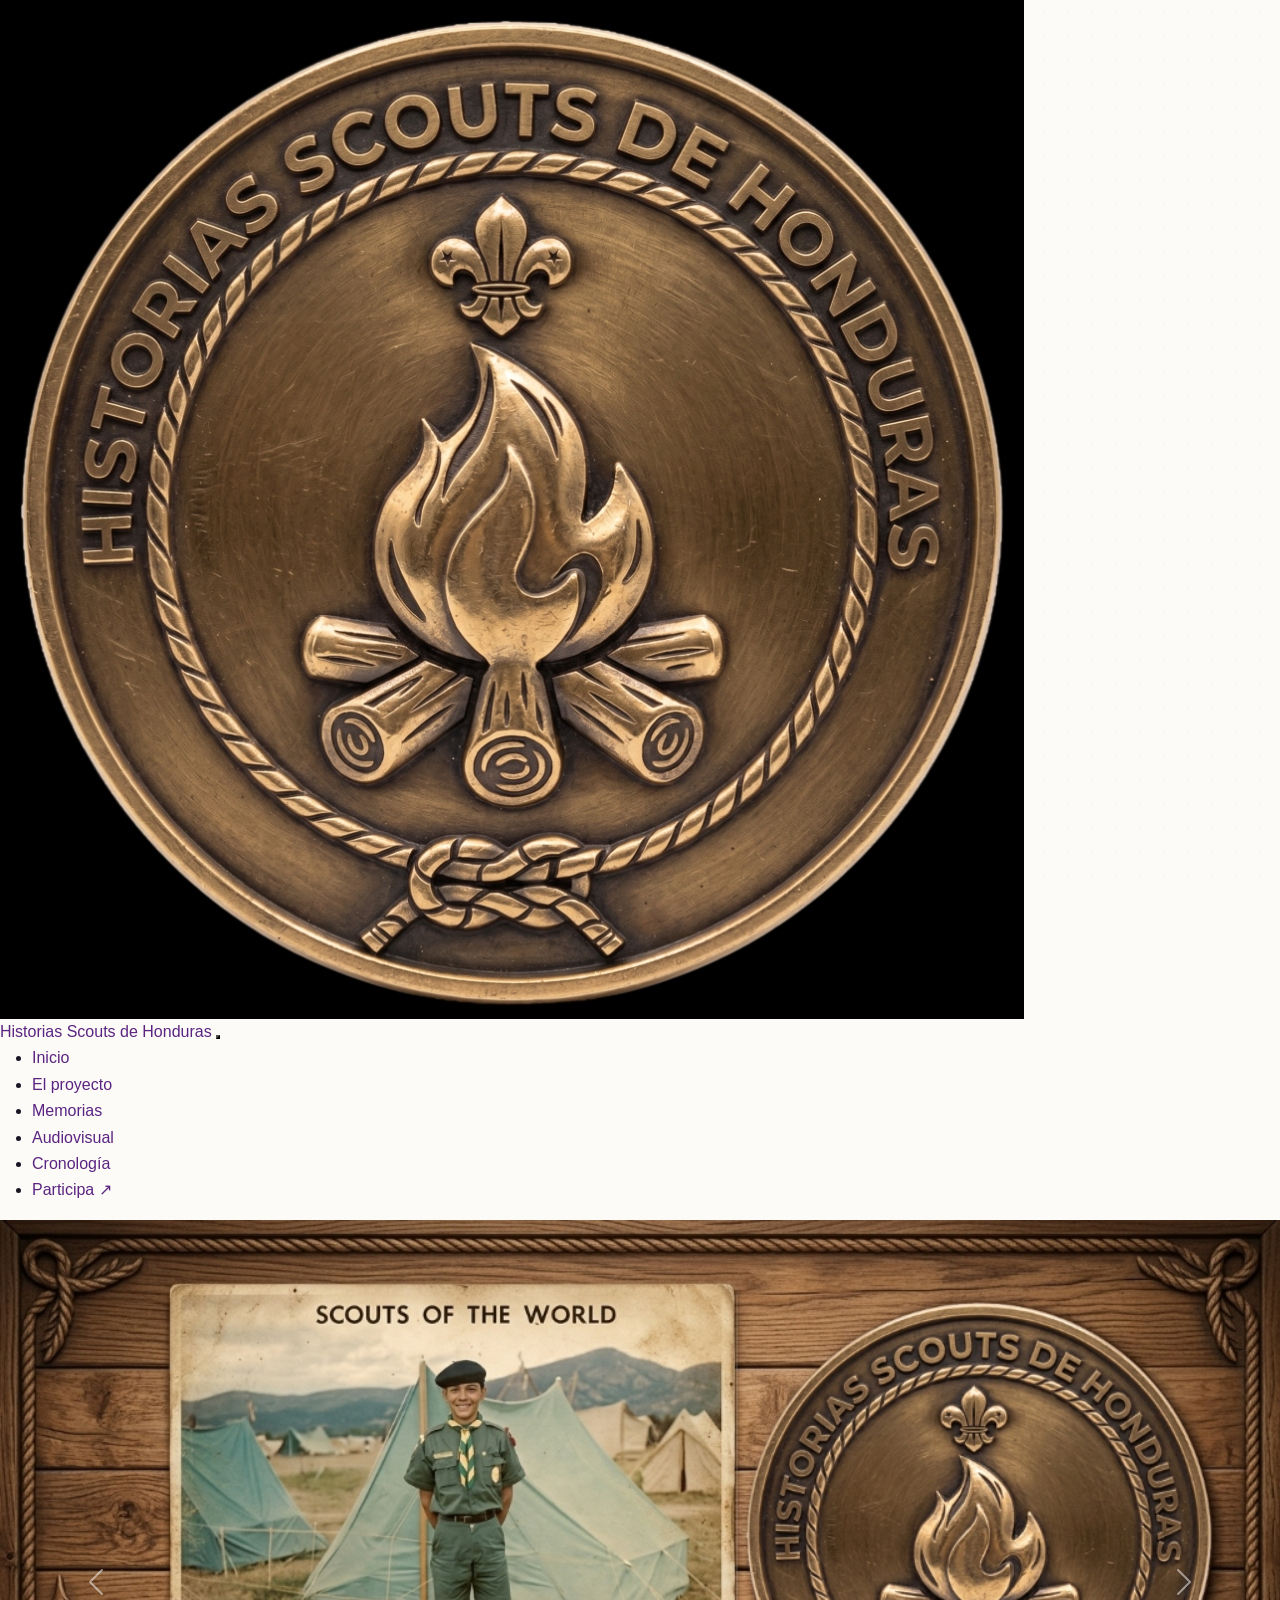
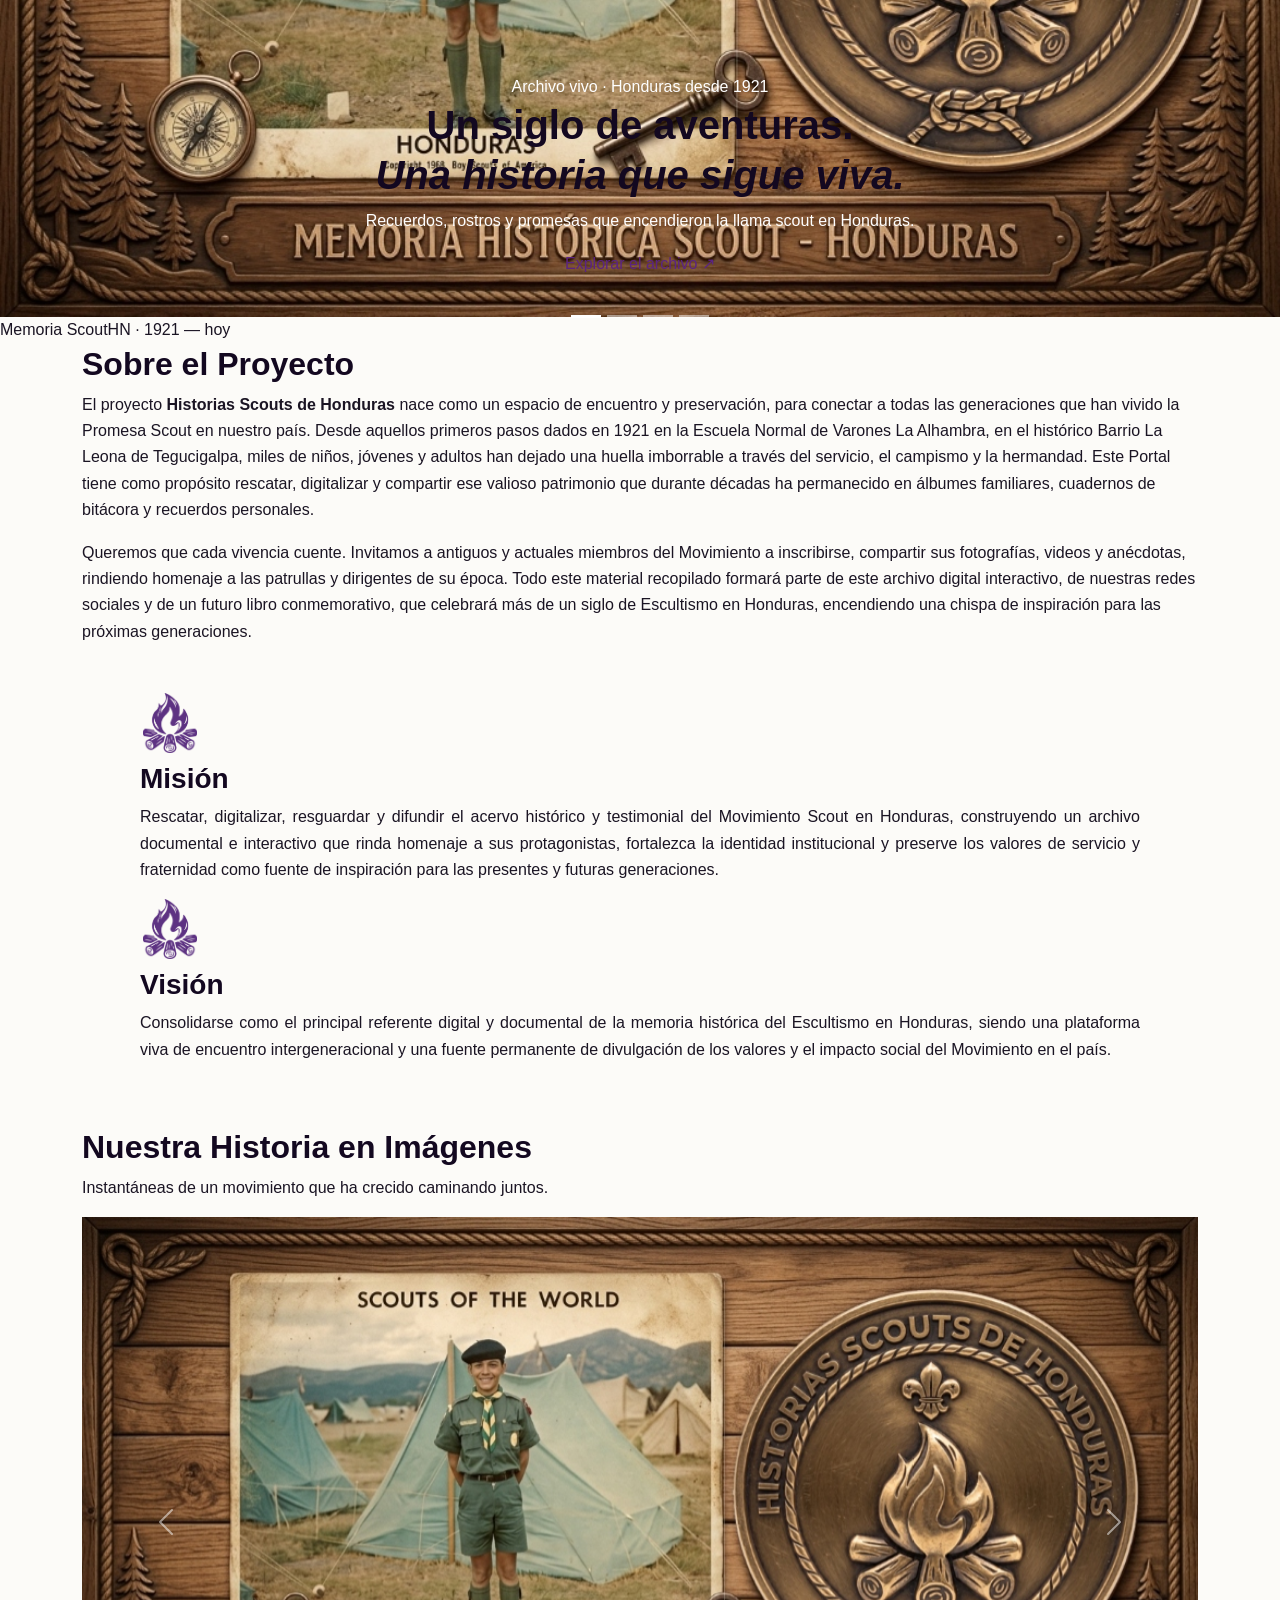
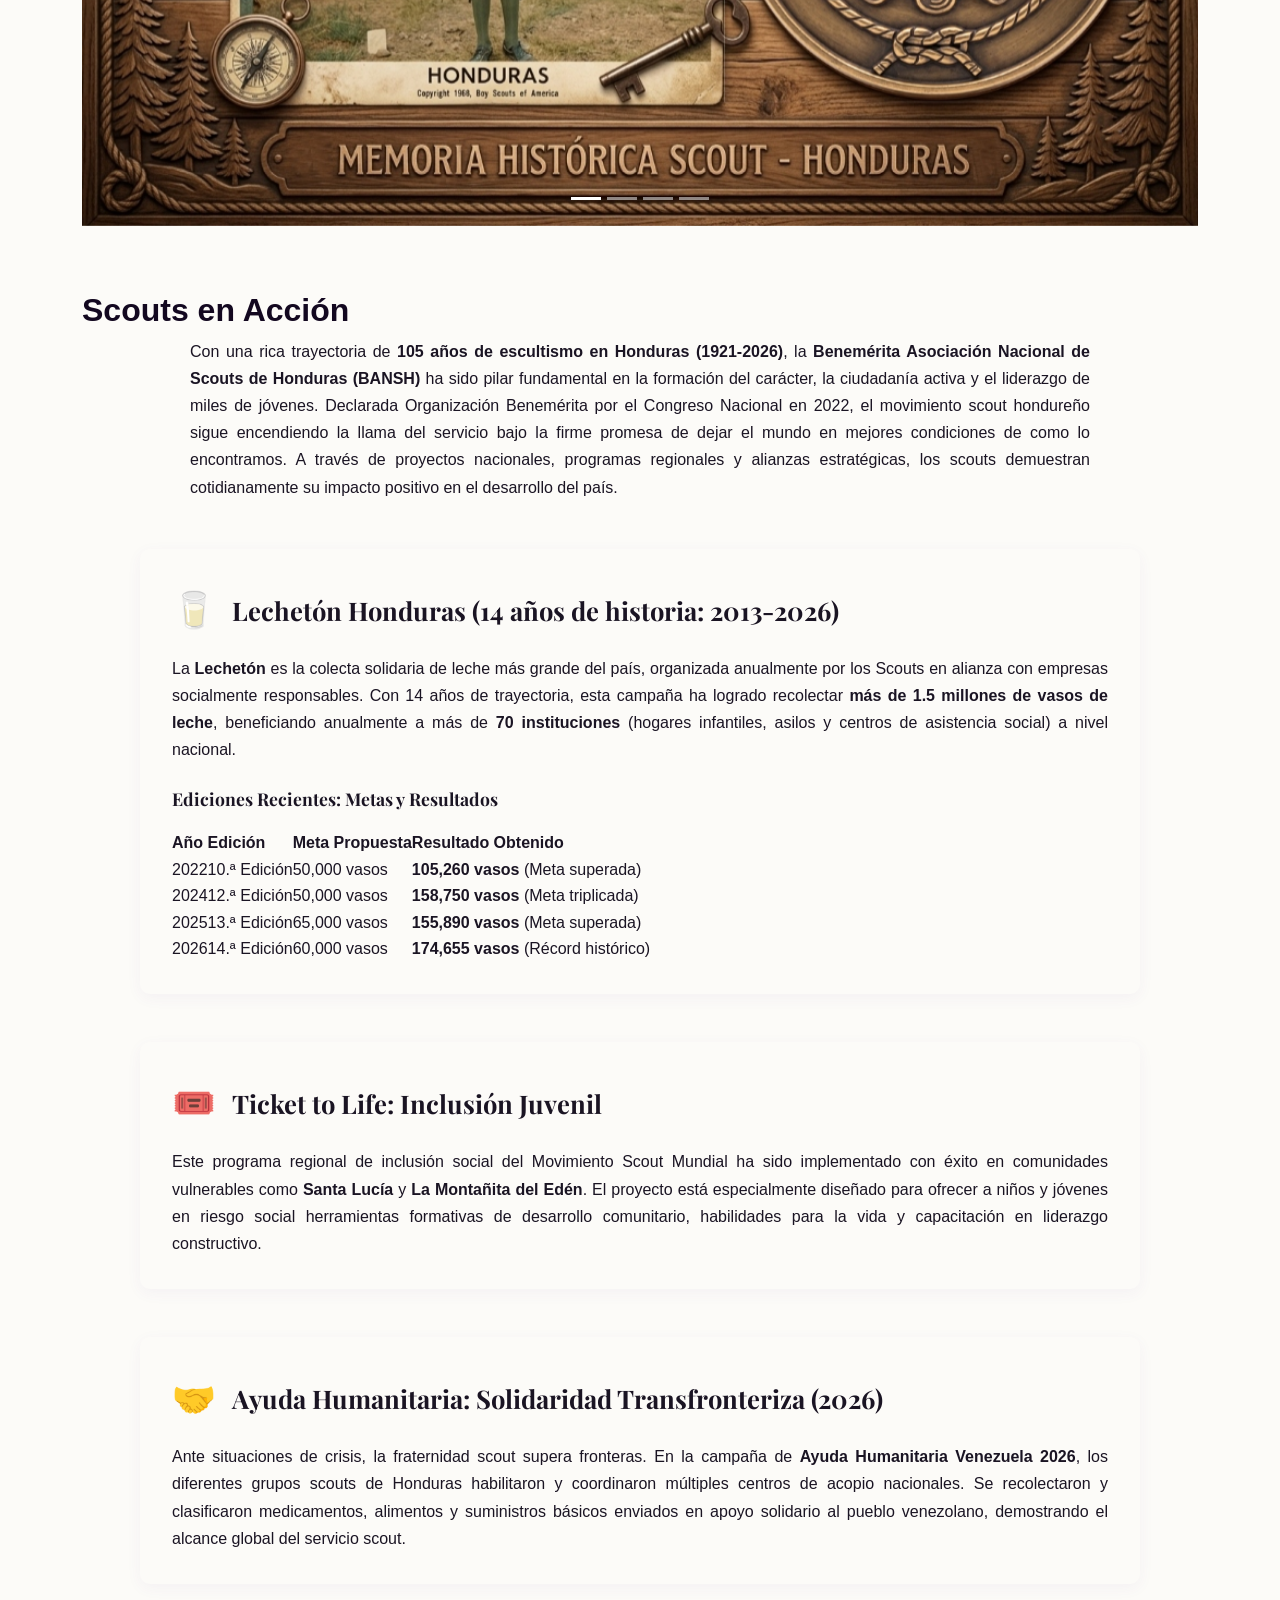
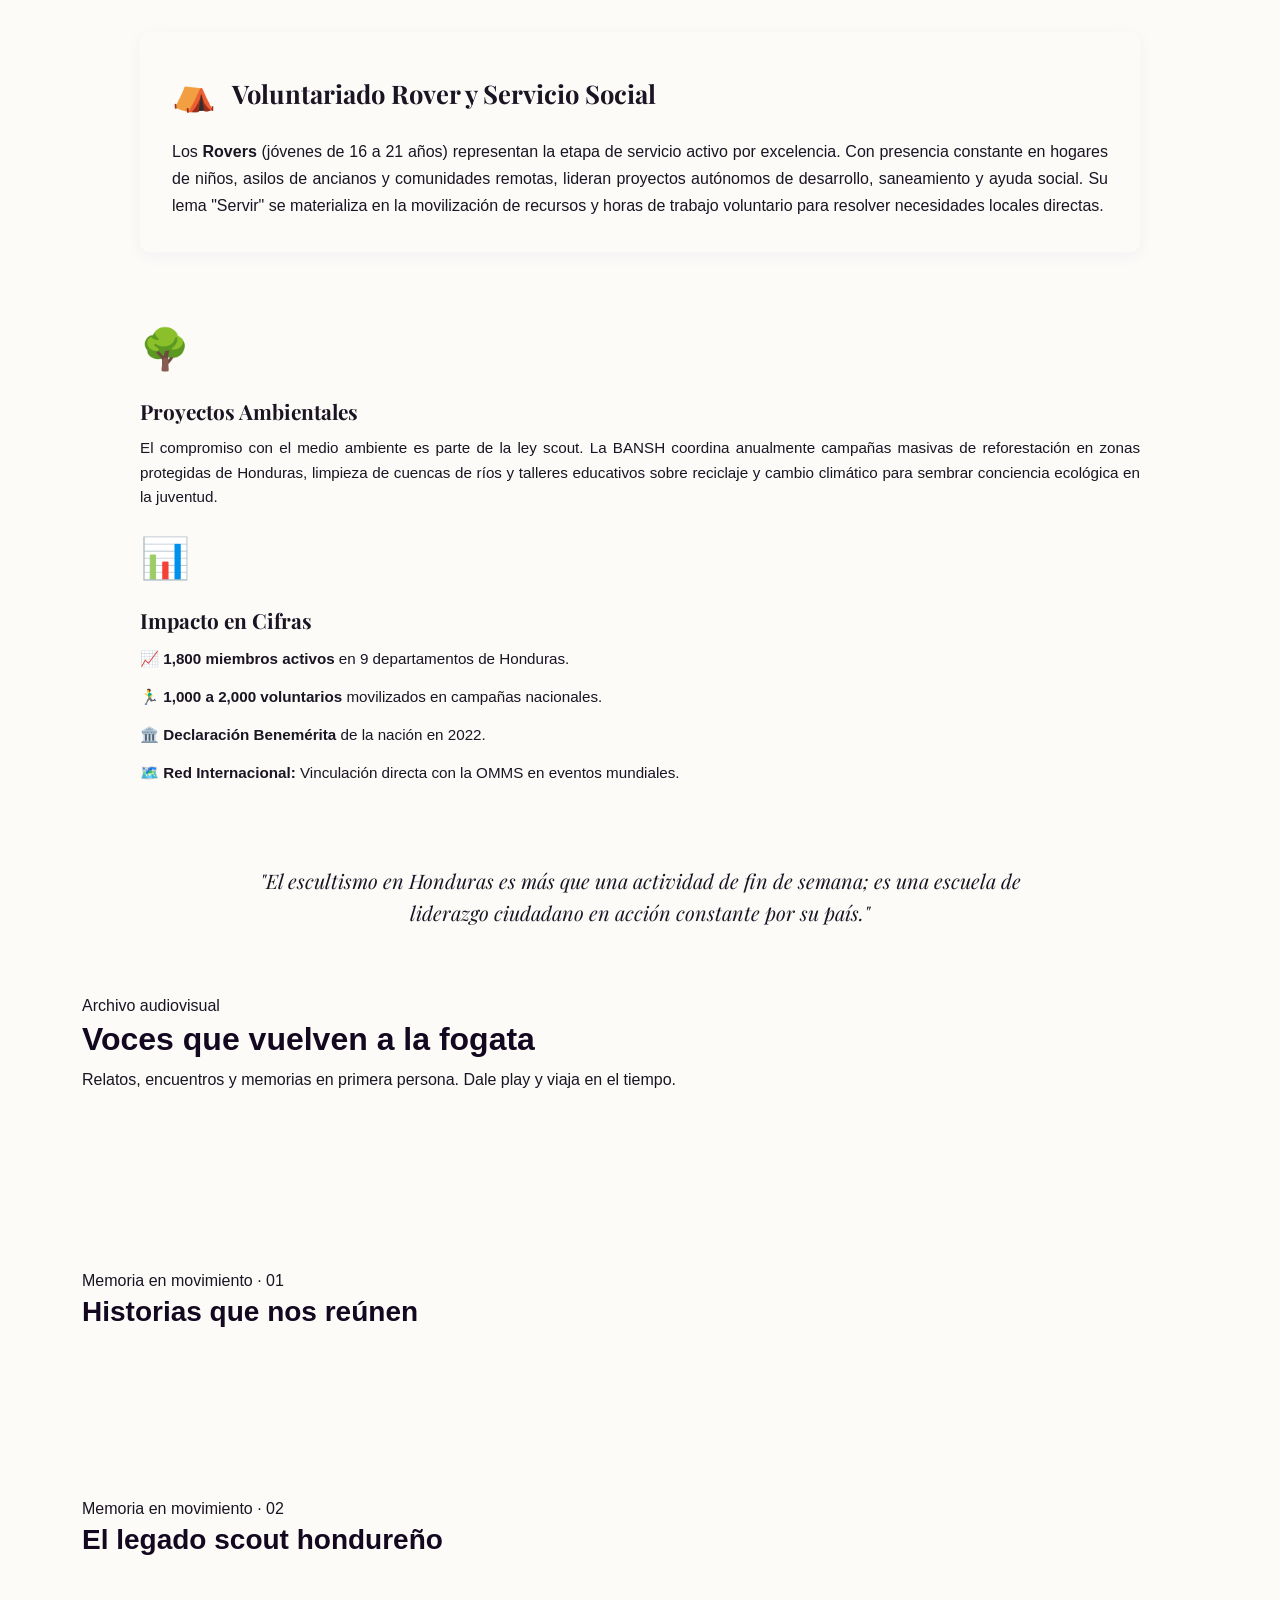
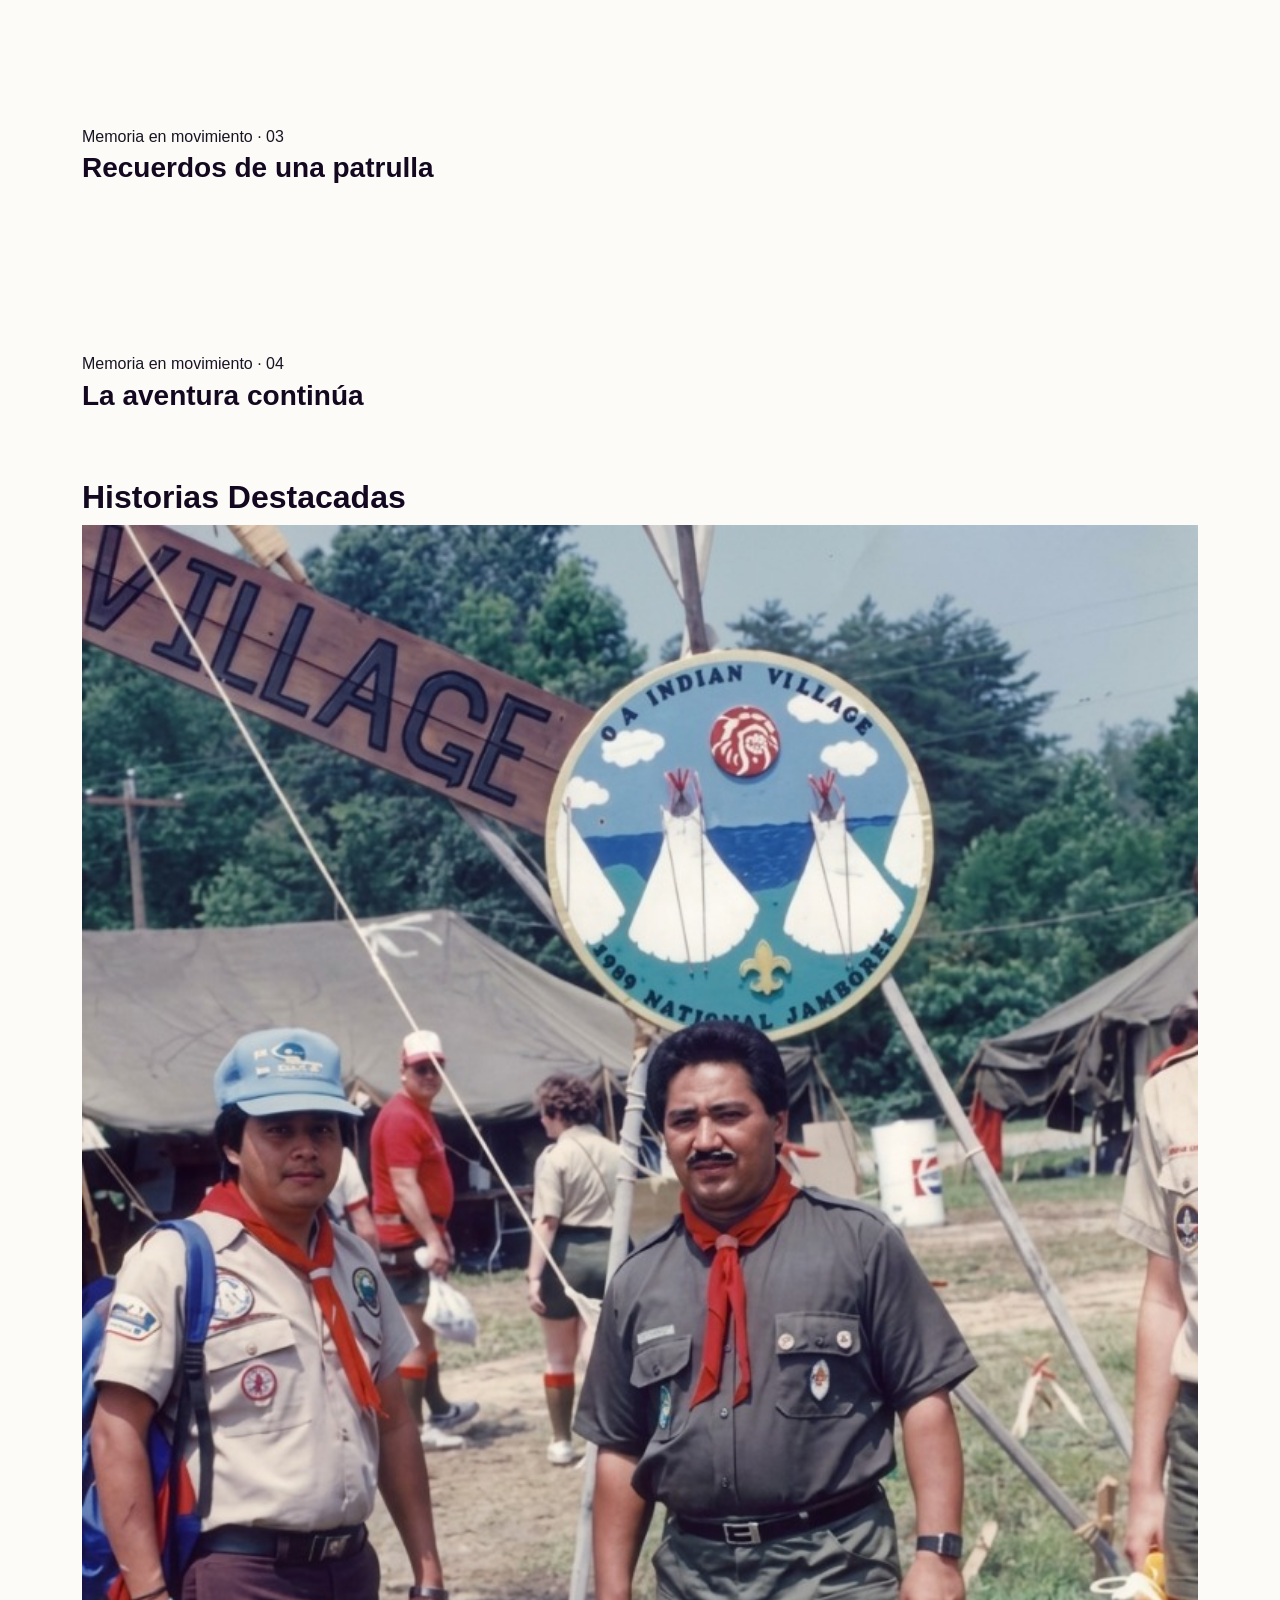
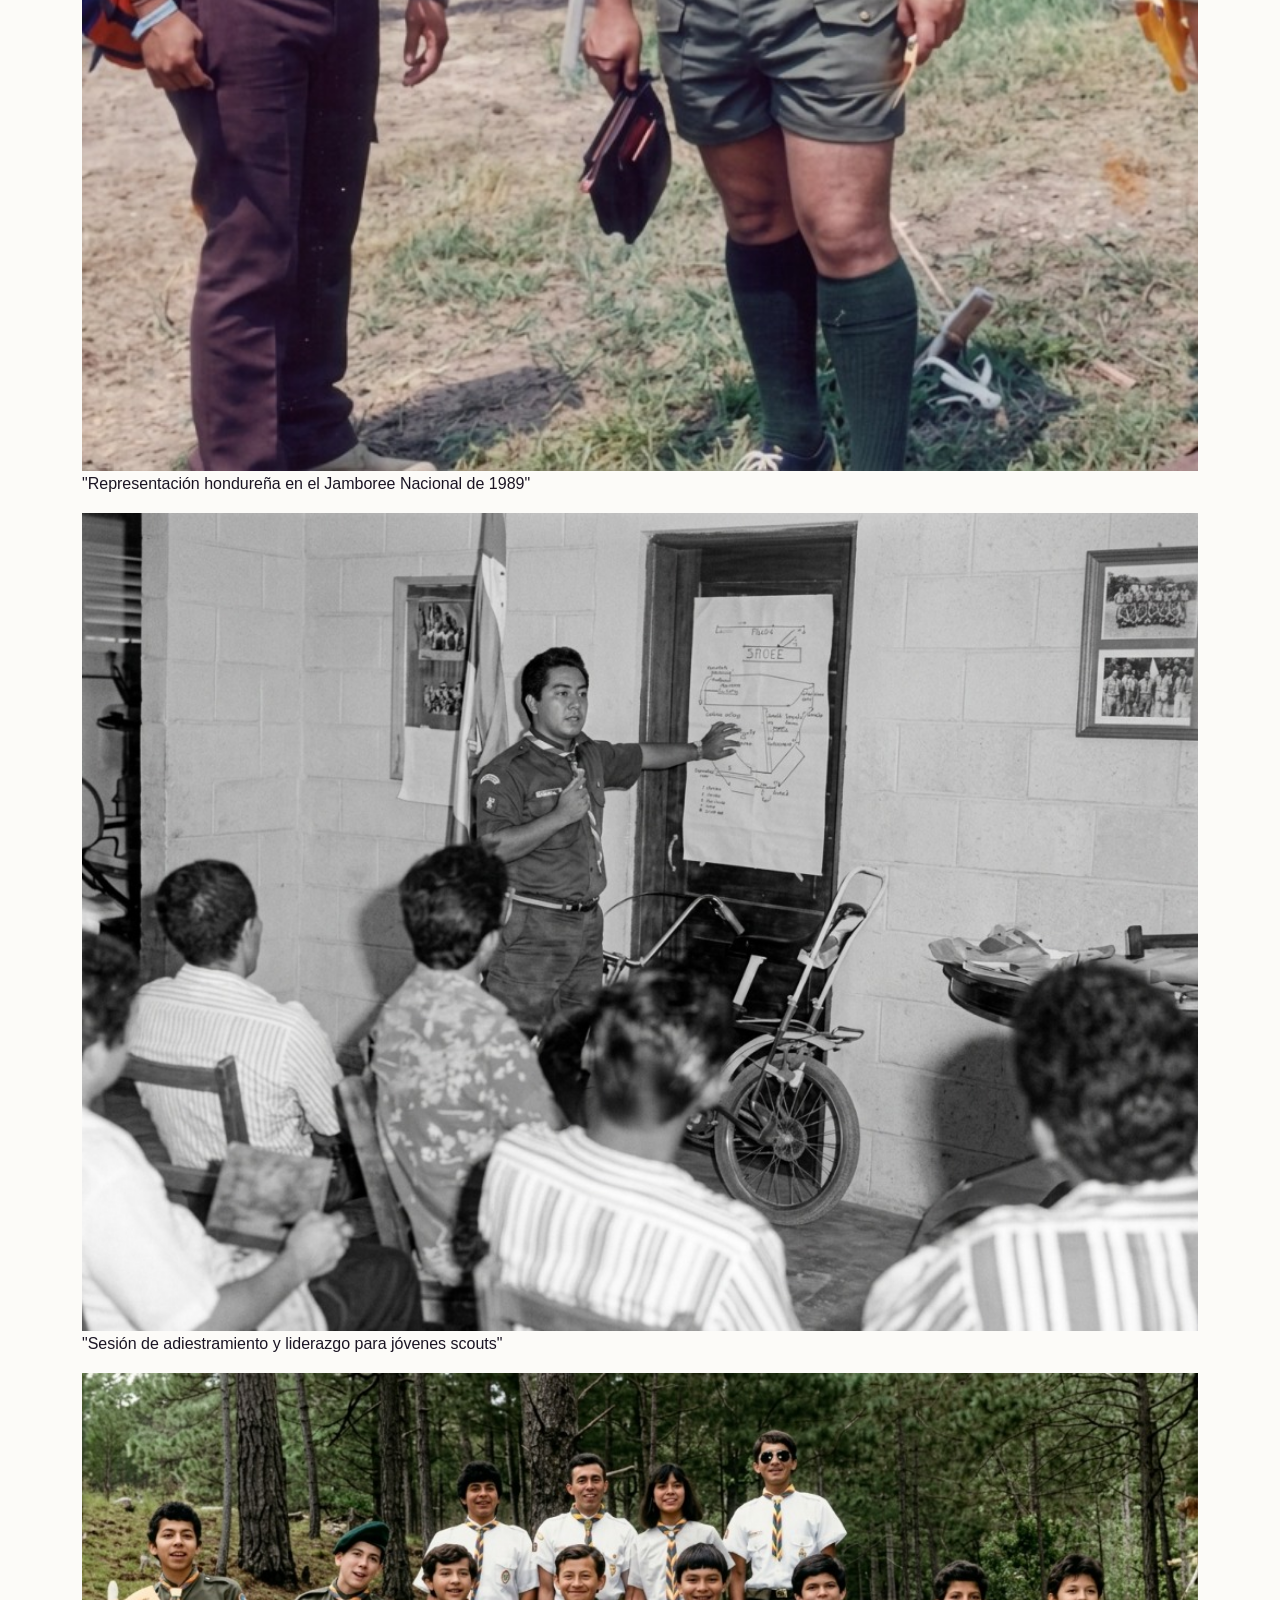
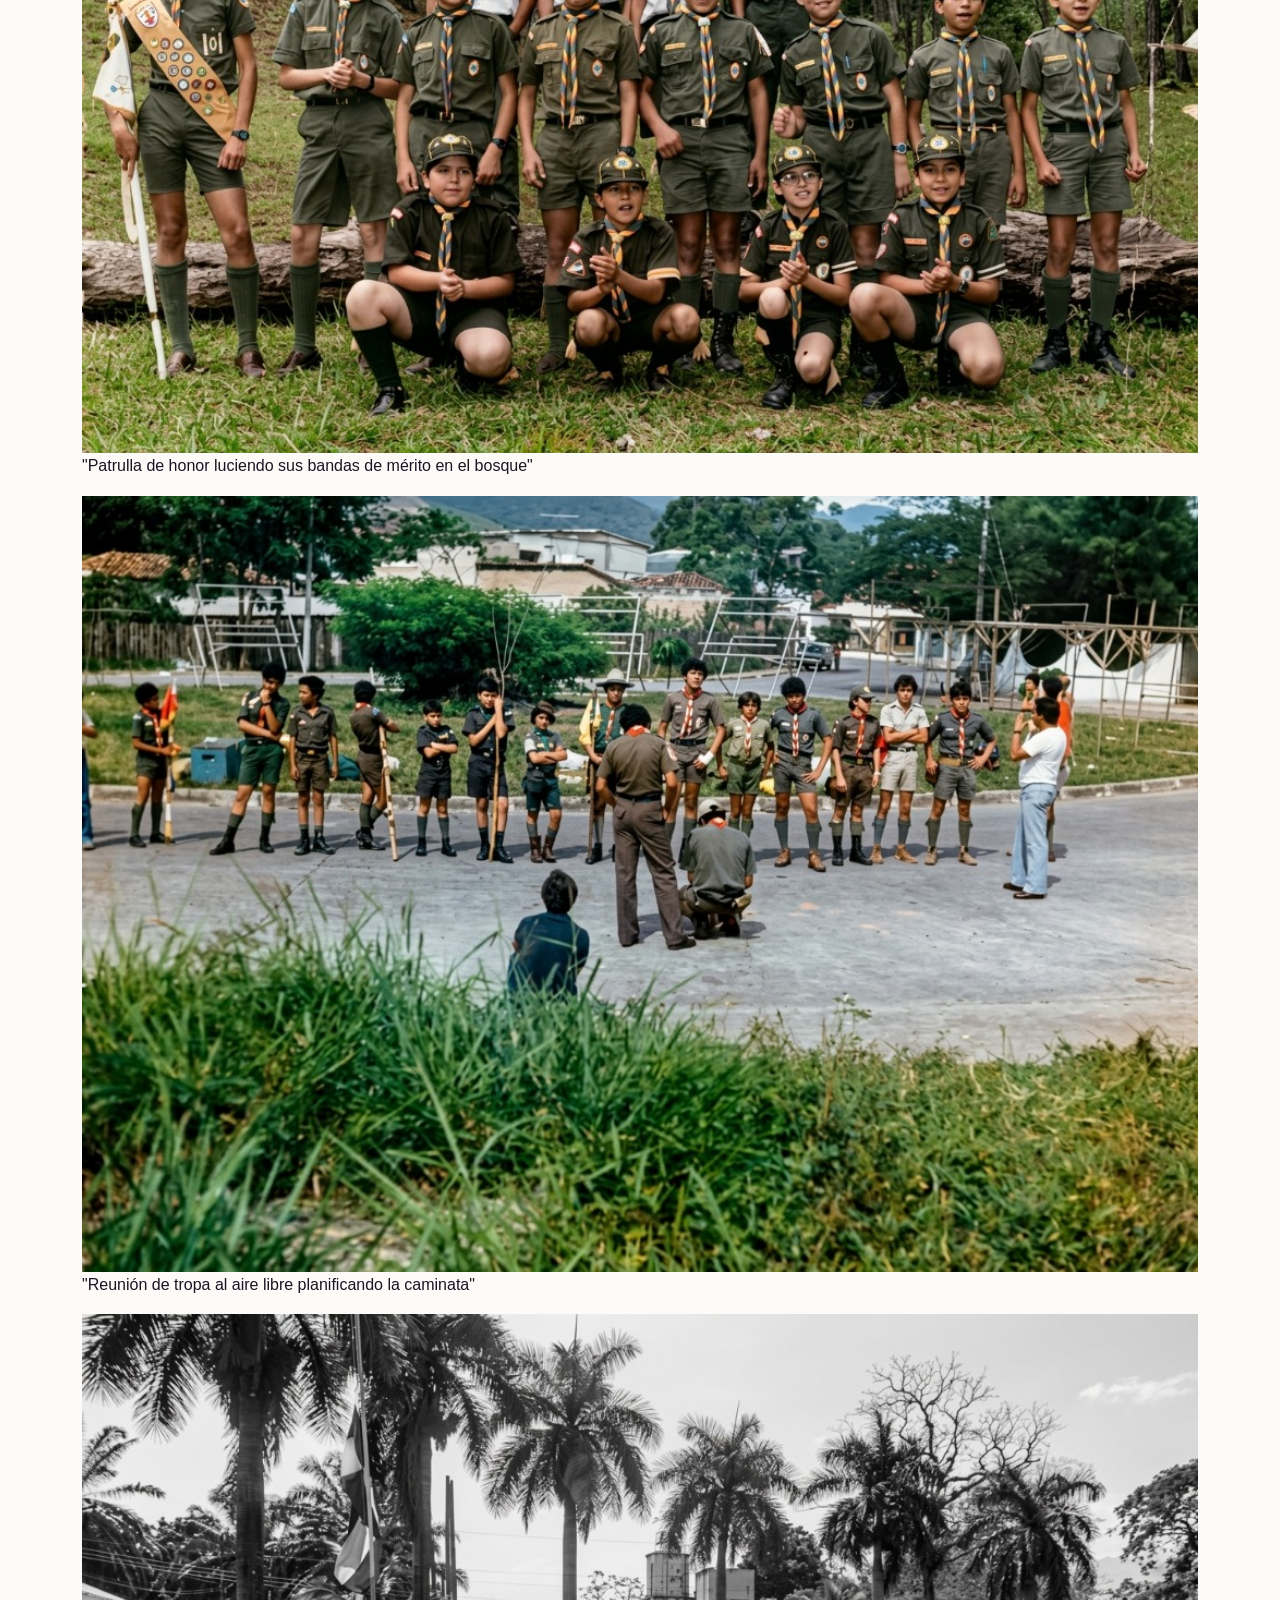
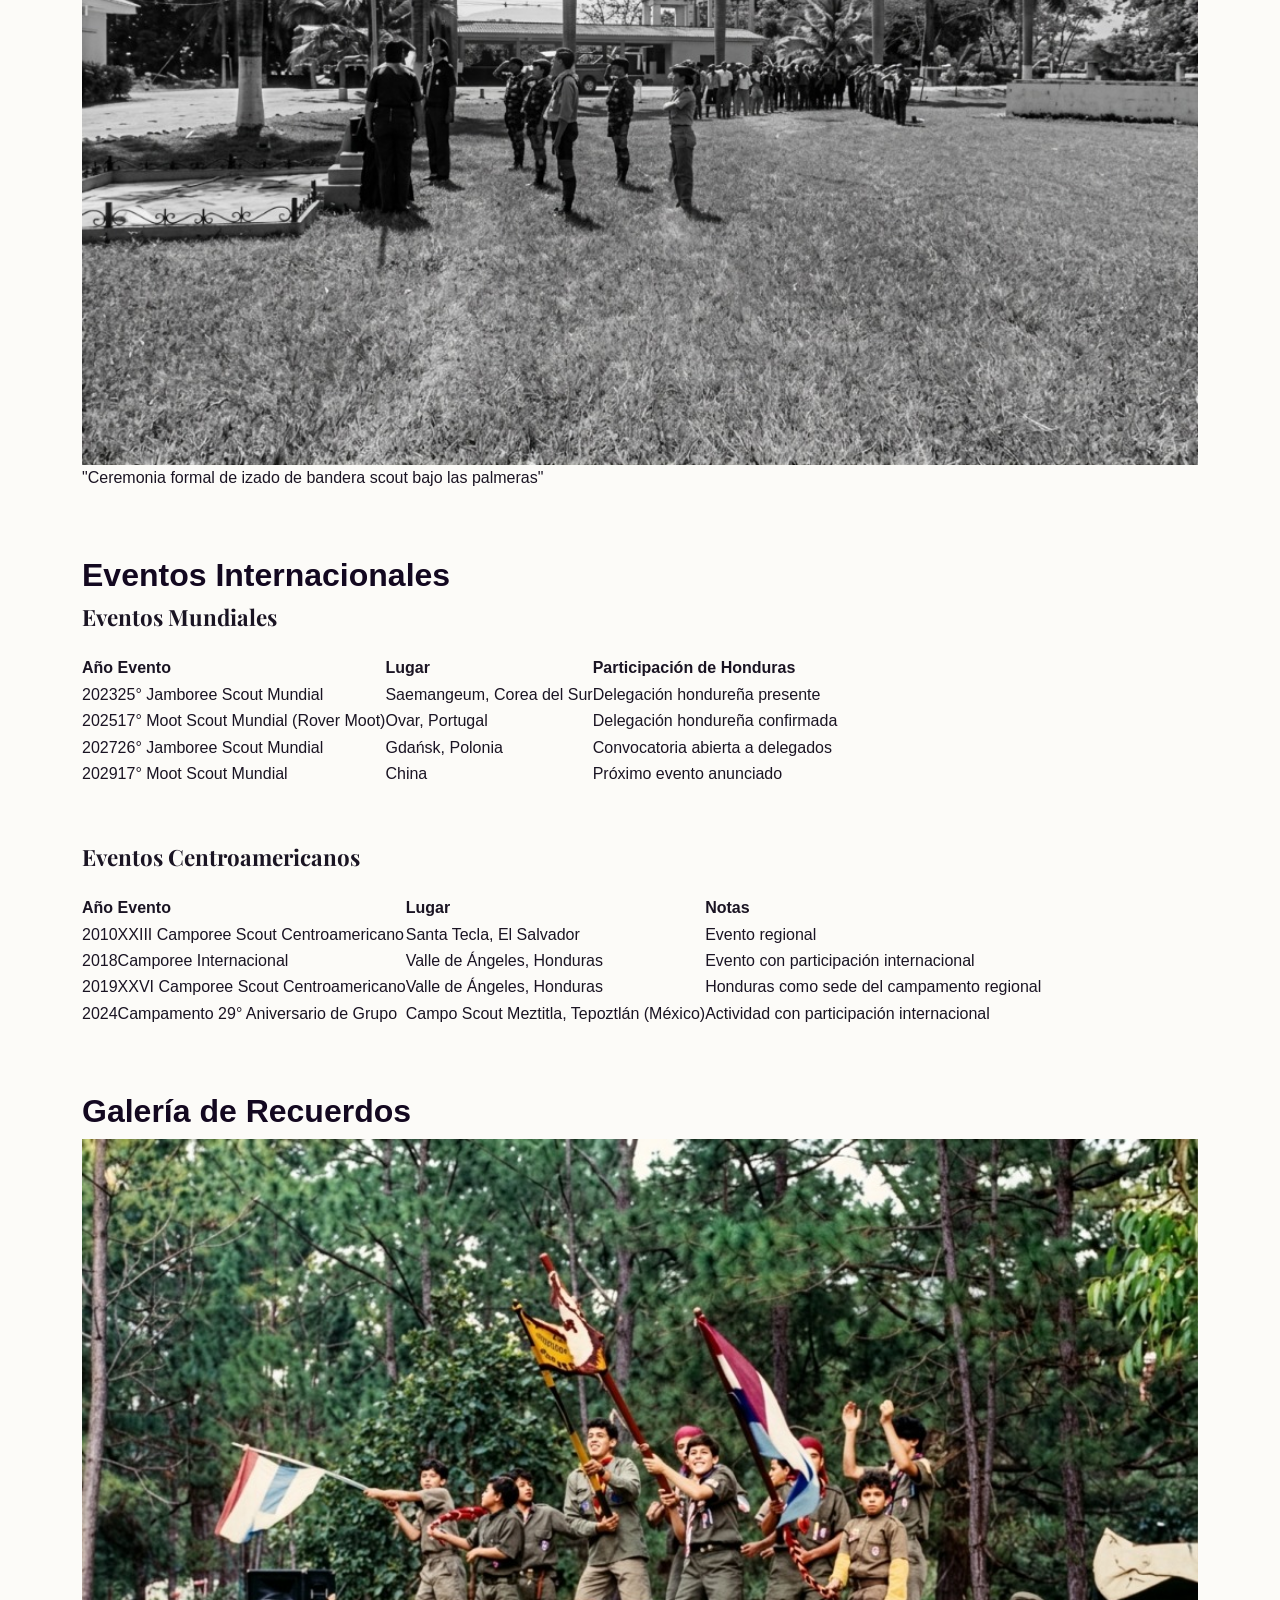
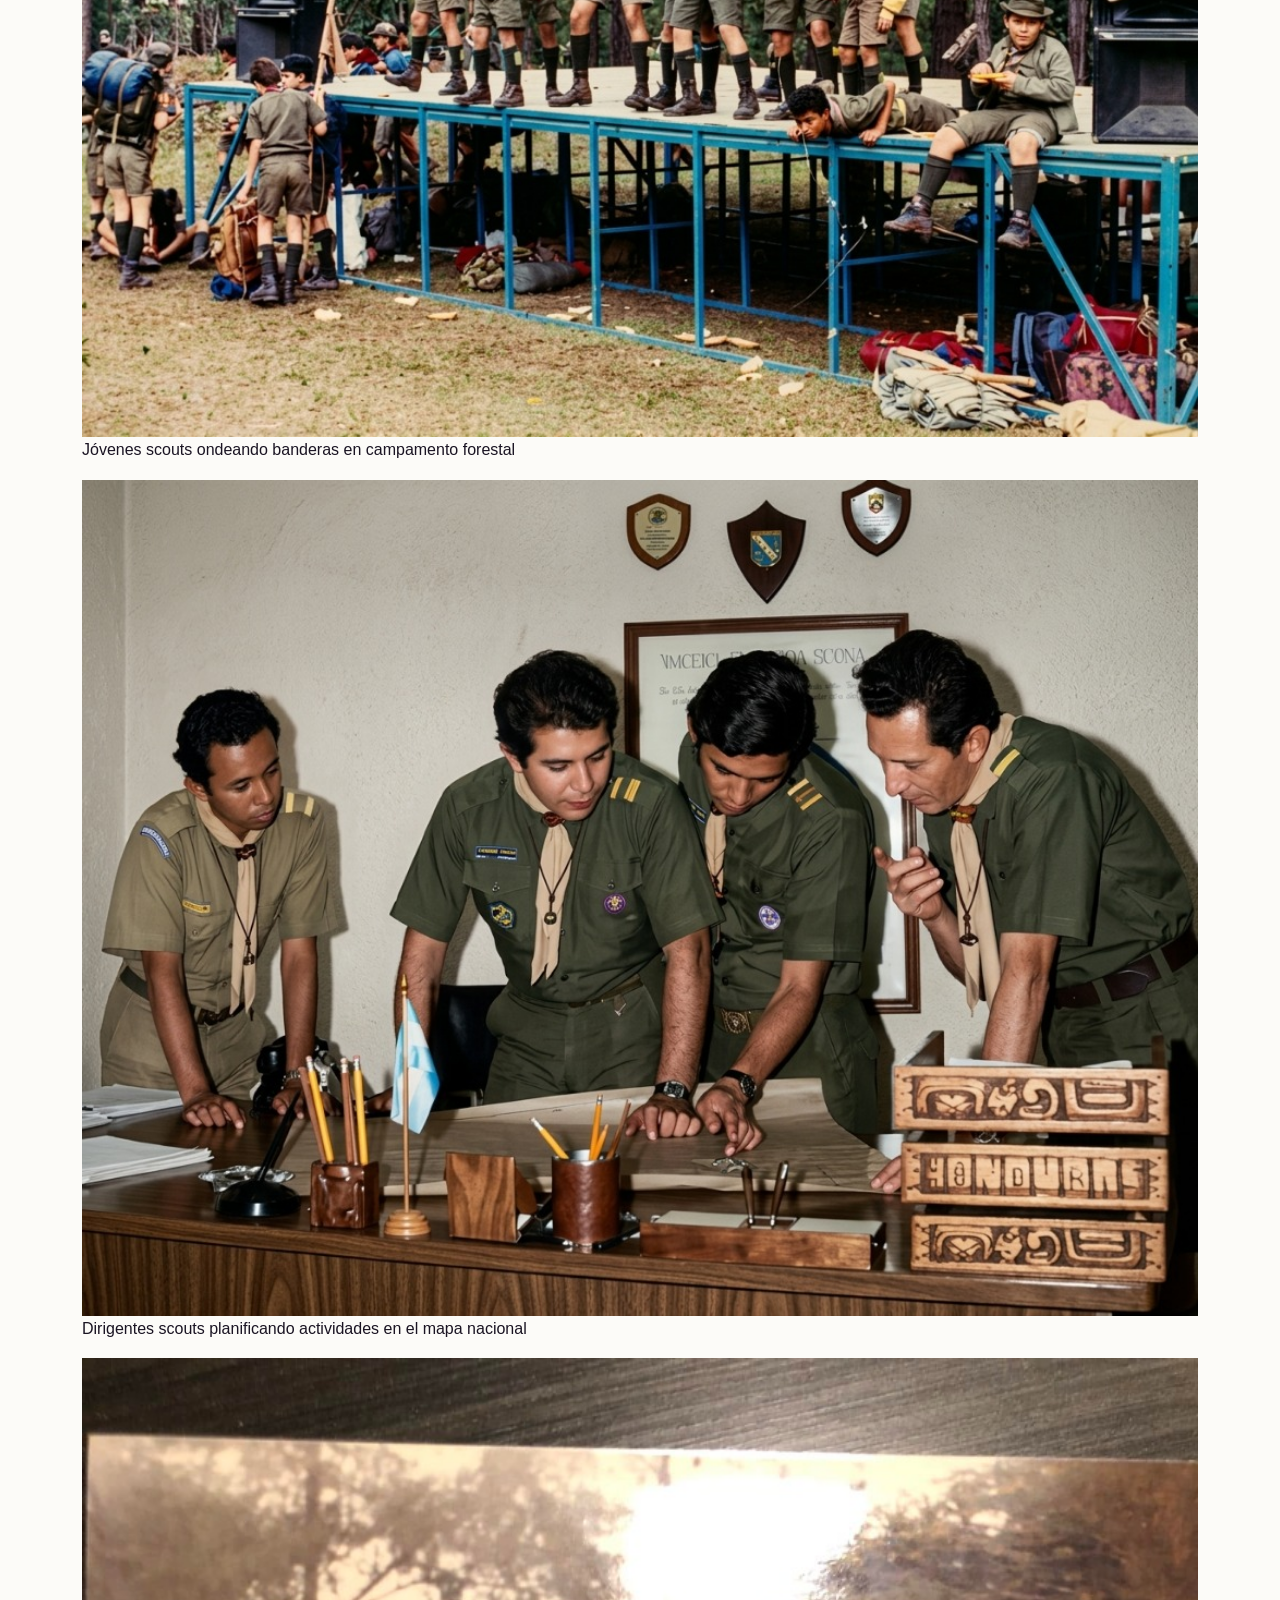
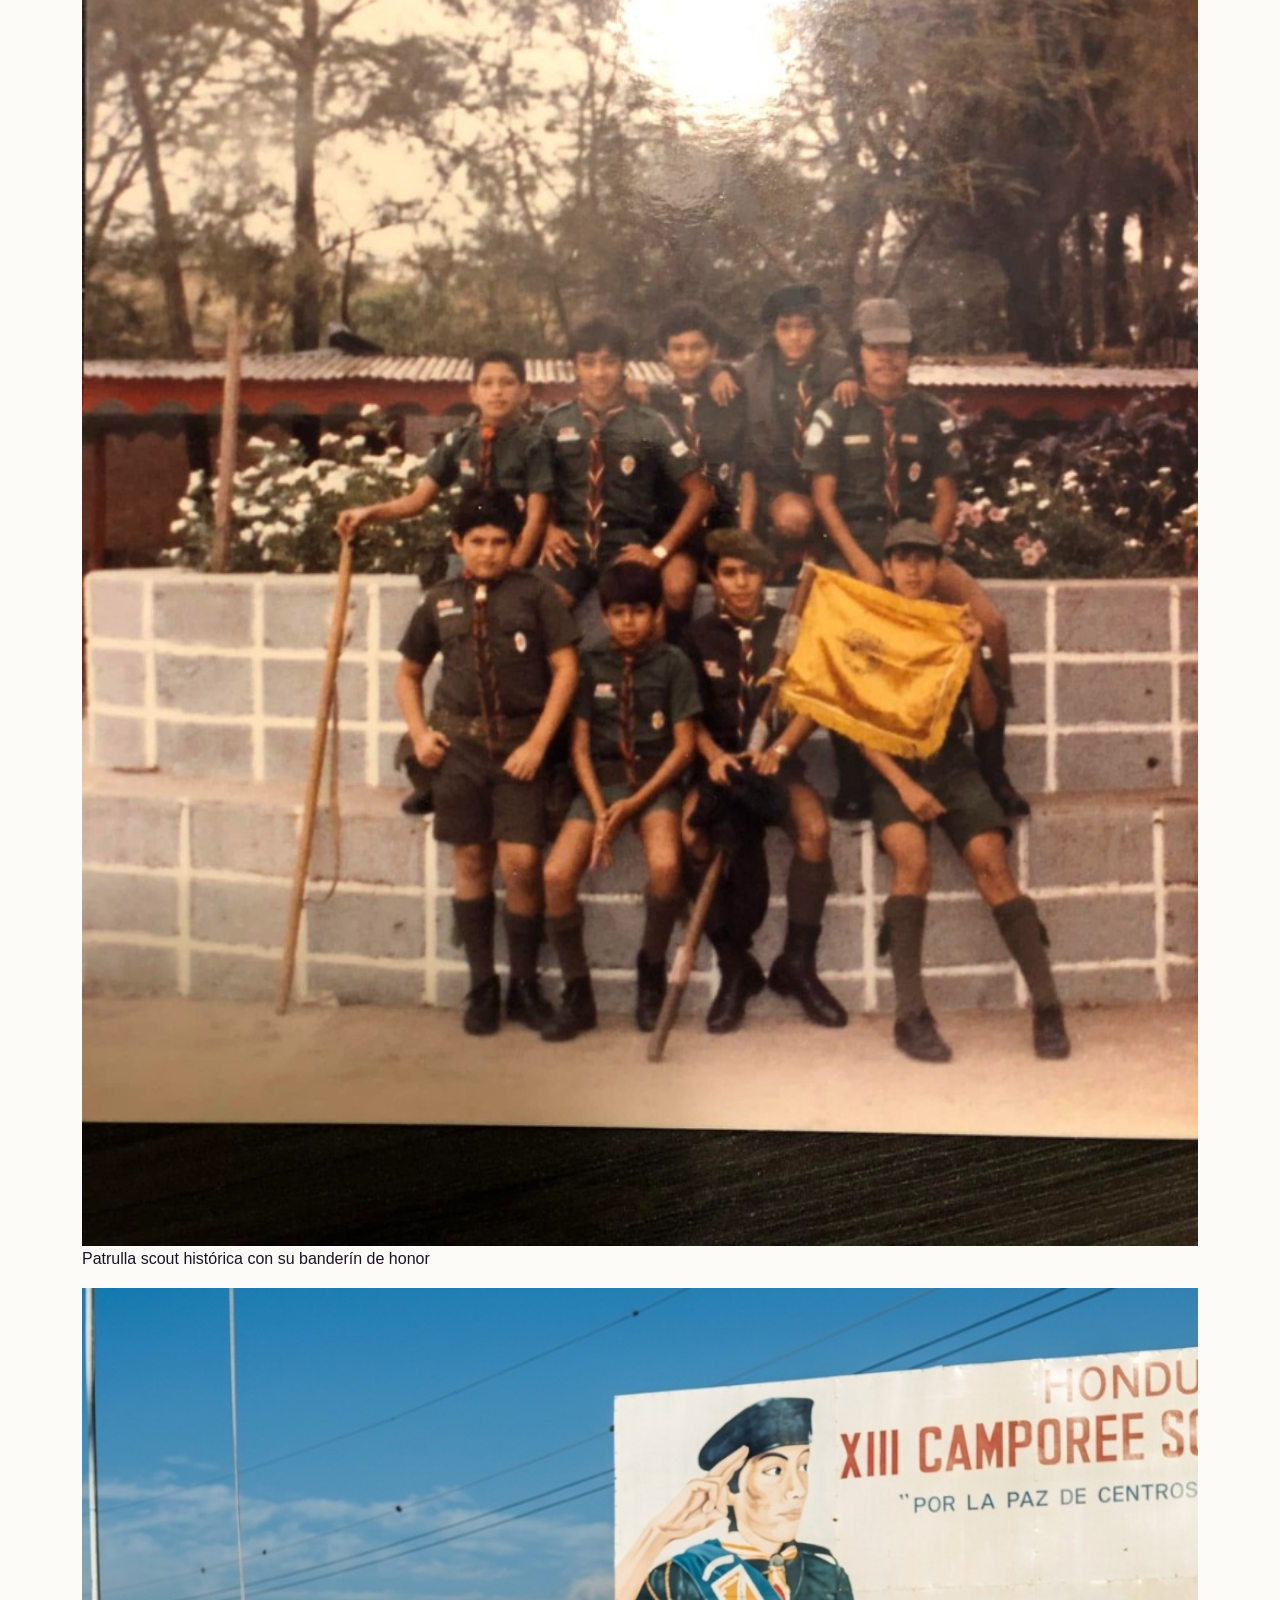
<file: index_backup.html>
<!DOCTYPE html>
<html lang="es">
<head>
    <meta charset="UTF-8">
    <meta name="viewport" content="width=device-width, initial-scale=1.0">
    <title>Historias Scouts de Honduras - Preservando la Memoria</title>
    
    <!-- Google Fonts -->
    <link rel="preconnect" href="https://fonts.googleapis.com">
    <link rel="preconnect" href="https://fonts.gstatic.com" crossorigin>
    <link href="https://fonts.googleapis.com/css2?family=IM+Fell+English:ital@0;1&family=Special+Elite&family=Lora:ital,wght@0,400;0,500;0,600;1,400&family=Playfair+Display:wght@400;700&display=swap" rel="stylesheet">
    
    <!-- Bootstrap 5: carrusel y navegación adaptable -->
    <link href="https://cdn.jsdelivr.net/npm/bootstrap@5.3.3/dist/css/bootstrap.min.css" rel="stylesheet">
    
    <!-- Archivo CSS Externo -->
    <link rel="stylesheet" href="css/styles.css">
</head>
<body>
    <!-- HEADER -->
    <header class="header">
        <div class="header-content">
            <a href="#" class="logo">
                <img src="images/logo.jpg" alt="Logo Historias Scouts de Honduras" class="logo-img">
                <span class="logo-text">Historias Scouts <span>de Honduras</span></span>
            </a>
            <button class="nav-toggle" type="button" aria-label="Abrir menú" aria-expanded="false" aria-controls="site-navigation">
                <span></span><span></span><span></span>
            </button>
            <nav id="site-navigation" aria-label="Navegación principal">
                <ul class="nav-menu">
                    <li><a href="#inicio">Inicio</a></li>
                    <li><a href="#sobre">El proyecto</a></li>
                    <li><a href="#historias">Memorias</a></li>
                    <li><a href="#videos">Audiovisual</a></li>
                    <li><a href="#linea-tiempo">Cronología</a></li>
                    <li><a href="#contacto" class="nav-participa">Participa ↗</a></li>
                </ul>
            </nav>
        </div>
    </header>

    <!-- PORTADA: carrusel Bootstrap -->
    <section class="hero-carousel" id="inicio" aria-label="Historias Scouts de Honduras">
        <div id="memoryCarousel" class="carousel slide carousel-fade" data-bs-ride="carousel" data-bs-interval="6500">
            <div class="carousel-indicators">
                <button type="button" data-bs-target="#memoryCarousel" data-bs-slide-to="0" class="active" aria-current="true" aria-label="Primera historia"></button>
                <button type="button" data-bs-target="#memoryCarousel" data-bs-slide-to="1" aria-label="Segunda historia"></button>
                <button type="button" data-bs-target="#memoryCarousel" data-bs-slide-to="2" aria-label="Tercera historia"></button>
                <button type="button" data-bs-target="#memoryCarousel" data-bs-slide-to="3" aria-label="Cuarta historia"></button>
            </div>
            <div class="carousel-inner">
                <div class="carousel-item active">
                    <img src="images/slide1.jpg" class="d-block w-100" alt="Recuerdo de los primeros años del escultismo hondureño">
                    <div class="carousel-caption">
                        <span class="eyebrow">Archivo vivo · Honduras desde 1921</span>
                        <h1>Un siglo de aventuras.<br><em>Una historia que sigue viva.</em></h1>
                        <p>Recuerdos, rostros y promesas que encendieron la llama scout en Honduras.</p>
                        <a href="#historias" class="hero-btn">Explorar el archivo <span aria-hidden="true">↗</span></a>
                    </div>
                </div>
                <div class="carousel-item">
                    <img src="images/slide2.jpg" class="d-block w-100" alt="Scouts hondureños en una aventura al aire libre">
                    <div class="carousel-caption">
                        <span class="eyebrow">La aventura nos reúne</span>
                        <h2>Hay recuerdos que<br><em>nunca se apagan.</em></h2>
                        <p>Vuelve a los campamentos, las patrullas y las amistades de toda una vida.</p>
                        <a href="#galeria" class="hero-btn">Volver a los recuerdos <span aria-hidden="true">↗</span></a>
                    </div>
                </div>
                <div class="carousel-item">
                    <img src="images/slide3.jpg" class="d-block w-100" alt="Pioneros del movimiento scout en Honduras">
                    <div class="carousel-caption">
                        <span class="eyebrow">Las voces de quienes estuvieron allí</span>
                        <h2>Tu memoria también<br><em>forma parte de la historia.</em></h2>
                        <p>Una fotografía, una insignia, una anécdota: cada recuerdo merece ser preservado.</p>
                        <a href="https://forms.gle/eAm35mK9SWiV7BKs5" target="_blank" rel="noopener noreferrer" class="hero-btn">Comparte tu historia <span aria-hidden="true">↗</span></a>
                    </div>
                </div>
                <div class="carousel-item">
                    <img src="images/slide4.jpg" class="d-block w-100" alt="Tradición scout que conecta generaciones en Honduras">
                    <div class="carousel-caption">
                        <span class="eyebrow">Siempre listos · Siempre juntos</span>
                        <h2>Una promesa.<br><em>Generaciones de servicio.</em></h2>
                        <p>Descubre el legado de quienes hicieron del servicio una forma de vida.</p>
                        <a href="#linea-tiempo" class="hero-btn">Recorrer la cronología <span aria-hidden="true">↗</span></a>
                    </div>
                </div>
            </div>
            <button class="carousel-control-prev" type="button" data-bs-target="#memoryCarousel" data-bs-slide="prev" aria-label="Anterior"><span class="carousel-control-prev-icon" aria-hidden="true"></span></button>
            <button class="carousel-control-next" type="button" data-bs-target="#memoryCarousel" data-bs-slide="next" aria-label="Siguiente"><span class="carousel-control-next-icon" aria-hidden="true"></span></button>
            <div class="carousel-note"><span>Memoria Scout</span><span>HN · 1921 — hoy</span></div>
        </div>
    </section>

    <!-- MAIN CONTENT -->
    <main class="container">
        <!-- SOBRE EL PROYECTO -->
        <section id="sobre">
            <h2 class="section-title">Sobre el Proyecto</h2>
            
            <div class="about-text">
                <p>El proyecto <strong>Historias Scouts de Honduras</strong> nace como un espacio de encuentro y preservación, para conectar a todas las generaciones que han vivido la Promesa Scout en nuestro país. Desde aquellos primeros pasos dados en 1921 en la Escuela Normal de Varones La Alhambra, en el histórico Barrio La Leona de Tegucigalpa, miles de niños, jóvenes y adultos han dejado una huella imborrable a través del servicio, el campismo y la hermandad. Este Portal tiene como propósito rescatar, digitalizar y compartir ese valioso patrimonio que durante décadas ha permanecido en álbumes familiares, cuadernos de bitácora y recuerdos personales.</p>
                
                <p>Queremos que cada vivencia cuente. Invitamos a antiguos y actuales miembros del Movimiento a inscribirse, compartir sus fotografías, videos y anécdotas, rindiendo homenaje a las patrullas y dirigentes de su época. Todo este material recopilado formará parte de este archivo digital interactivo, de nuestras redes sociales y de un futuro libro conmemorativo, que celebrará más de un siglo de Escultismo en Honduras, encendiendo una chispa de inspiración para las próximas generaciones.</p>
            </div>

            <div class="featured-grid" style="grid-template-columns: repeat(auto-fit, minmax(320px, 1fr)); max-width: 1000px; margin: 3rem auto 0 auto;">
                <div class="featured-card">
                    <div class="featured-icon" style="margin-bottom: 0.5rem;"><img src="images/fogata.png" alt="Icono Misión" style="width: 60px; height: 60px; object-fit: contain;"></div>
                    <h3>Misión</h3>
                    <p style="text-align: justify;">Rescatar, digitalizar, resguardar y difundir el acervo histórico y testimonial del Movimiento Scout en Honduras, construyendo un archivo documental e interactivo que rinda homenaje a sus protagonistas, fortalezca la identidad institucional y preserve los valores de servicio y fraternidad como fuente de inspiración para las presentes y futuras generaciones.</p>
                </div>
                <div class="featured-card">
                    <div class="featured-icon" style="margin-bottom: 0.5rem;"><img src="images/fogata.png" alt="Icono Visión" style="width: 60px; height: 60px; object-fit: contain;"></div>
                    <h3>Visión</h3>
                    <p style="text-align: justify;">Consolidarse como el principal referente digital y documental de la memoria histórica del Escultismo en Honduras, siendo una plataforma viva de encuentro intergeneracional y una fuente permanente de divulgación de los valores y el impacto social del Movimiento en el país.</p>
                </div>
            </div>
        </section>

        <!-- ARCHIVO FOTOGRÁFICO -->
        <section id="galeria-historica" style="margin-top: 4rem;">
            <h2 class="section-title">Nuestra Historia en Imágenes</h2>
            <p class="section-intro">Instantáneas de un movimiento que ha crecido caminando juntos.</p>
            <div id="archiveCarousel" class="carousel slide archive-carousel" data-bs-ride="carousel" data-bs-interval="5000">
                <div class="carousel-indicators">
                    <button type="button" data-bs-target="#archiveCarousel" data-bs-slide-to="0" class="active" aria-current="true" aria-label="Imagen uno"></button>
                    <button type="button" data-bs-target="#archiveCarousel" data-bs-slide-to="1" aria-label="Imagen dos"></button>
                    <button type="button" data-bs-target="#archiveCarousel" data-bs-slide-to="2" aria-label="Imagen tres"></button>
                    <button type="button" data-bs-target="#archiveCarousel" data-bs-slide-to="3" aria-label="Imagen cuatro"></button>
                </div>
                <div class="carousel-inner">
                    <div class="carousel-item active"><img src="images/slide1.jpg" alt="Memoria Histórica Scout - Honduras" class="d-block w-100"></div>
                    <div class="carousel-item"><img src="images/slide2.jpg" alt="Scouts de Honduras en aventura" class="d-block w-100"></div>
                    <div class="carousel-item"><img src="images/slide3.jpg" alt="Primer Grupo de Scouts de La Lima Nueva" class="d-block w-100"></div>
                    <div class="carousel-item"><img src="images/slide4.jpg" alt="Tropa 21" class="d-block w-100"></div>
                </div>
                <button class="carousel-control-prev" type="button" data-bs-target="#archiveCarousel" data-bs-slide="prev" aria-label="Imagen anterior"><span class="carousel-control-prev-icon" aria-hidden="true"></span></button>
                <button class="carousel-control-next" type="button" data-bs-target="#archiveCarousel" data-bs-slide="next" aria-label="Imagen siguiente"><span class="carousel-control-next-icon" aria-hidden="true"></span></button>
            </div>
        </section>

        <!-- SCOUTS EN ACCIÓN -->
        <section id="accion" style="margin-top: 4rem;">
            <h2 class="section-title">Scouts en Acción</h2>
            
            <!-- Introducción Histórica -->
            <div style="max-width: 900px; margin: 0 auto 3rem auto; text-align: justify; line-height: 1.7; color: var(--texto-secundario);">
                <p>
                    Con una rica trayectoria de <strong>105 años de escultismo en Honduras (1921-2026)</strong>, la <strong>Benemérita Asociación Nacional de Scouts de Honduras (BANSH)</strong> ha sido pilar fundamental en la formación del carácter, la ciudadanía activa y el liderazgo de miles de jóvenes. Declarada Organización Benemérita por el Congreso Nacional en 2022, el movimiento scout hondureño sigue encendiendo la llama del servicio bajo la firme promesa de dejar el mundo en mejores condiciones de como lo encontramos. A través de proyectos nacionales, programas regionales y alianzas estratégicas, los scouts demuestran cotidianamente su impacto positivo en el desarrollo del país.
                </p>
            </div>

            <!-- Programas Principales -->
            <div style="max-width: 1000px; margin: 0 auto;">
                
                <!-- 1. Lechetón -->
                <div style="background-color: var(--blanco); border-radius: 10px; padding: 2rem; box-shadow: 0 4px 15px rgba(107,63,160,0.05); margin-bottom: 3rem; border-left: 5px solid var(--acento-dorado);">
                    <div style="display: flex; align-items: center; gap: 1rem; margin-bottom: 1rem;">
                        <span style="font-size: 2.2rem;">🥛</span>
                        <h3 style="font-family: 'Playfair Display', serif; color: var(--morado-oscuro); font-size: 1.6rem; margin: 0;">Lechetón Honduras (14 años de historia: 2013-2026)</h3>
                    </div>
                    <p style="text-align: justify; line-height: 1.7; color: var(--texto-secundario); margin-bottom: 1.5rem;">
                        La <strong>Lechetón</strong> es la colecta solidaria de leche más grande del país, organizada anualmente por los Scouts en alianza con empresas socialmente responsables. Con 14 años de trayectoria, esta campaña ha logrado recolectar <strong>más de 1.5 millones de vasos de leche</strong>, beneficiando anualmente a más de <strong>70 instituciones</strong> (hogares infantiles, asilos y centros de asistencia social) a nivel nacional.
                    </p>
                    
                    <!-- Tabla Lechetón -->
                    <h4 style="font-family: 'Playfair Display', serif; color: var(--morado-principal); margin-bottom: 0.8rem; font-size: 1.1rem;">Ediciones Recientes: Metas y Resultados</h4>
                    <div style="overflow-x: auto;">
                        <table class="scout-table" style="margin-top: 0.5rem; margin-bottom: 0;">
                            <thead>
                                <tr>
                                    <th>Año</th>
                                    <th>Edición</th>
                                    <th>Meta Propuesta</th>
                                    <th>Resultado Obtenido</th>
                                </tr>
                            </thead>
                            <tbody>
                                <tr>
                                    <td>2022</td>
                                    <td>10.ª Edición</td>
                                    <td>50,000 vasos</td>
                                    <td><strong>105,260 vasos</strong> (Meta superada)</td>
                                </tr>
                                <tr>
                                    <td>2024</td>
                                    <td>12.ª Edición</td>
                                    <td>50,000 vasos</td>
                                    <td><strong>158,750 vasos</strong> (Meta triplicada)</td>
                                </tr>
                                <tr>
                                    <td>2025</td>
                                    <td>13.ª Edición</td>
                                    <td>65,000 vasos</td>
                                    <td><strong>155,890 vasos</strong> (Meta superada)</td>
                                </tr>
                                <tr>
                                    <td>2026</td>
                                    <td>14.ª Edición</td>
                                    <td>60,000 vasos</td>
                                    <td><strong>174,655 vasos</strong> (Récord histórico)</td>
                                </tr>
                            </tbody>
                        </table>
                    </div>
                </div>

                <!-- 2. Ticket to Life -->
                <div style="background-color: var(--blanco); border-radius: 10px; padding: 2rem; box-shadow: 0 4px 15px rgba(107,63,160,0.05); margin-bottom: 3rem; border-left: 5px solid var(--morado-principal);">
                    <div style="display: flex; align-items: center; gap: 1rem; margin-bottom: 1rem;">
                        <span style="font-size: 2.2rem;">🎟️</span>
                        <h3 style="font-family: 'Playfair Display', serif; color: var(--morado-oscuro); font-size: 1.6rem; margin: 0;">Ticket to Life: Inclusión Juvenil</h3>
                    </div>
                    <p style="text-align: justify; line-height: 1.7; color: var(--texto-secundario); margin-bottom: 0;">
                        Este programa regional de inclusión social del Movimiento Scout Mundial ha sido implementado con éxito en comunidades vulnerables como <strong>Santa Lucía</strong> y <strong>La Montañita del Edén</strong>. El proyecto está especialmente diseñado para ofrecer a niños y jóvenes en riesgo social herramientas formativas de desarrollo comunitario, habilidades para la vida y capacitación en liderazgo constructivo.
                    </p>
                </div>

                <!-- 3. Ayuda Humanitaria Venezuela 2026 -->
                <div style="background-color: var(--blanco); border-radius: 10px; padding: 2rem; box-shadow: 0 4px 15px rgba(107,63,160,0.05); margin-bottom: 3rem; border-left: 5px solid var(--acento-dorado);">
                    <div style="display: flex; align-items: center; gap: 1rem; margin-bottom: 1rem;">
                        <span style="font-size: 2.2rem;">🤝</span>
                        <h3 style="font-family: 'Playfair Display', serif; color: var(--morado-oscuro); font-size: 1.6rem; margin: 0;">Ayuda Humanitaria: Solidaridad Transfronteriza (2026)</h3>
                    </div>
                    <p style="text-align: justify; line-height: 1.7; color: var(--texto-secundario); margin-bottom: 0;">
                        Ante situaciones de crisis, la fraternidad scout supera fronteras. En la campaña de <strong>Ayuda Humanitaria Venezuela 2026</strong>, los diferentes grupos scouts de Honduras habilitaron y coordinaron múltiples centros de acopio nacionales. Se recolectaron y clasificaron medicamentos, alimentos y suministros básicos enviados en apoyo solidario al pueblo venezolano, demostrando el alcance global del servicio scout.
                    </p>
                </div>

                <!-- 4. Voluntariado Rover -->
                <div style="background-color: var(--blanco); border-radius: 10px; padding: 2rem; box-shadow: 0 4px 15px rgba(107,63,160,0.05); margin-bottom: 4rem; border-left: 5px solid var(--morado-principal);">
                    <div style="display: flex; align-items: center; gap: 1rem; margin-bottom: 1rem;">
                        <span style="font-size: 2.2rem;">⛺</span>
                        <h3 style="font-family: 'Playfair Display', serif; color: var(--morado-oscuro); font-size: 1.6rem; margin: 0;">Voluntariado Rover y Servicio Social</h3>
                    </div>
                    <p style="text-align: justify; line-height: 1.7; color: var(--texto-secundario); margin-bottom: 0;">
                        Los <strong>Rovers</strong> (jóvenes de 16 a 21 años) representan la etapa de servicio activo por excelencia. Con presencia constante en hogares de niños, asilos de ancianos y comunidades remotas, lideran proyectos autónomos de desarrollo, saneamiento y ayuda social. Su lema "Servir" se materializa en la movilización de recursos y horas de trabajo voluntario para resolver necesidades locales directas.
                    </p>
                </div>

                <!-- Proyectos Ambientales, Misión e Impacto en Cifras -->
                <div class="featured-grid" style="grid-template-columns: repeat(auto-fit, minmax(300px, 1fr)); gap: 2rem; margin-bottom: 4rem;">
                    
                    <!-- Proyectos Ambientales -->
                    <div class="featured-card" style="margin: 0;">
                        <div style="font-size: 2.5rem; margin-bottom: 1rem;">🌳</div>
                        <h4 style="font-family: 'Playfair Display', serif; color: var(--morado-oscuro); font-size: 1.3rem; margin-bottom: 0.8rem;">Proyectos Ambientales</h4>
                        <p style="font-size: 0.95rem; color: var(--texto-secundario); text-align: justify; line-height: 1.6;">
                            El compromiso con el medio ambiente es parte de la ley scout. La BANSH coordina anualmente campañas masivas de reforestación en zonas protegidas de Honduras, limpieza de cuencas de ríos y talleres educativos sobre reciclaje y cambio climático para sembrar conciencia ecológica en la juventud.
                        </p>
                    </div>

                    <!-- Impacto en Cifras -->
                    <div class="featured-card" style="margin: 0; background: var(--morado-palido); border: 1px solid var(--morado-muy-claro);">
                        <div style="font-size: 2.5rem; margin-bottom: 1rem;">📊</div>
                        <h4 style="font-family: 'Playfair Display', serif; color: var(--morado-oscuro); font-size: 1.3rem; margin-bottom: 0.8rem;">Impacto en Cifras</h4>
                        <ul style="text-align: left; list-style: none; padding: 0; font-size: 0.95rem; color: var(--texto-secundario);">
                            <li style="margin-bottom: 0.8rem;">📈 <strong>1,800 miembros activos</strong> en 9 departamentos de Honduras.</li>
                            <li style="margin-bottom: 0.8rem;">🏃‍♂️ <strong>1,000 a 2,000 voluntarios</strong> movilizados en campañas nacionales.</li>
                            <li style="margin-bottom: 0.8rem;">🏛️ <strong>Declaración Benemérita</strong> de la nación en 2022.</li>
                            <li style="margin-bottom: 0.8rem;">🗺️ <strong>Red Internacional:</strong> Vinculación directa con la OMMS en eventos mundiales.</li>
                        </ul>
                    </div>
                </div>

                <!-- Conclusión -->
                <div style="text-align: center; max-width: 800px; margin: 0 auto; padding-top: 1rem;">
                    <p style="font-family: 'Playfair Display', serif; font-size: 1.25rem; color: var(--morado-oscuro); font-style: italic; line-height: 1.6;">
                        "El escultismo en Honduras es más que una actividad de fin de semana; es una escuela de liderazgo ciudadano en acción constante por su país."
                    </p>
                </div>

            </div>
        </section>

        <!-- RELATOS AUDIOVISUALES -->
        <section id="videos" class="video-section" style="margin-top: 4rem;">
            <span class="section-kicker">Archivo audiovisual</span>
            <h2 class="section-title">Voces que vuelven a la fogata</h2>
            <p class="section-intro">Relatos, encuentros y memorias en primera persona. Dale play y viaja en el tiempo.</p>
            <div class="video-grid">
                <article class="video-card">
                    <div class="video-frame"><iframe src="https://www.youtube-nocookie.com/embed/Gg5HCvU9I7E" title="Historias Scouts de Honduras: video 1" loading="lazy" allow="accelerometer; autoplay; clipboard-write; encrypted-media; gyroscope; picture-in-picture; web-share" referrerpolicy="strict-origin-when-cross-origin" allowfullscreen></iframe></div>
                    <div class="video-caption"><span>Memoria en movimiento · 01</span><h3>Historias que nos reúnen</h3></div>
                </article>
                <article class="video-card">
                    <div class="video-frame"><iframe src="https://www.youtube-nocookie.com/embed/bQ2kYXKQWgc" title="Historias Scouts de Honduras: video 2" loading="lazy" allow="accelerometer; autoplay; clipboard-write; encrypted-media; gyroscope; picture-in-picture; web-share" referrerpolicy="strict-origin-when-cross-origin" allowfullscreen></iframe></div>
                    <div class="video-caption"><span>Memoria en movimiento · 02</span><h3>El legado scout hondureño</h3></div>
                </article>
                <article class="video-card">
                    <div class="video-frame"><iframe src="https://www.youtube-nocookie.com/embed/y8VdC49yGW8" title="Historias Scouts de Honduras: video 3" loading="lazy" allow="accelerometer; autoplay; clipboard-write; encrypted-media; gyroscope; picture-in-picture; web-share" referrerpolicy="strict-origin-when-cross-origin" allowfullscreen></iframe></div>
                    <div class="video-caption"><span>Memoria en movimiento · 03</span><h3>Recuerdos de una patrulla</h3></div>
                </article>
                <article class="video-card">
                    <div class="video-frame"><iframe src="https://www.youtube-nocookie.com/embed/eUK9AwYjpTw" title="Historias Scouts de Honduras: video 4" loading="lazy" allow="accelerometer; autoplay; clipboard-write; encrypted-media; gyroscope; picture-in-picture; web-share" referrerpolicy="strict-origin-when-cross-origin" allowfullscreen></iframe></div>
                    <div class="video-caption"><span>Memoria en movimiento · 04</span><h3>La aventura continúa</h3></div>
                </article>
            </div>
        </section>

        <!-- HISTORIAS -->
        <section id="historias" style="margin-top: 4rem;">
            <h2 class="section-title">Historias Destacadas</h2>
            <div class="gallery-grid">
                <!-- Historia 1 -->
                <div class="gallery-item">
                    <div class="gallery-image" style="background: none; overflow: hidden; padding: 0;">
                        <img src="images/historia1.jpg" alt="Jamboree 1989" style="width: 100%; height: 100%; object-fit: cover;">
                    </div>
                    <p class="gallery-caption">"Representación hondureña en el Jamboree Nacional de 1989"</p>
                </div>
                <!-- Historia 2 -->
                <div class="gallery-item">
                    <div class="gallery-image" style="background: none; overflow: hidden; padding: 0;">
                        <img src="images/historia2.jpg" alt="Adiestramiento" style="width: 100%; height: 100%; object-fit: cover;">
                    </div>
                    <p class="gallery-caption">"Sesión de adiestramiento y liderazgo para jóvenes scouts"</p>
                </div>
                <!-- Historia 3 -->
                <div class="gallery-item">
                    <div class="gallery-image" style="background: none; overflow: hidden; padding: 0;">
                        <img src="images/historia3.jpg" alt="Patrulla de honor" style="width: 100%; height: 100%; object-fit: cover;">
                    </div>
                    <p class="gallery-caption">"Patrulla de honor luciendo sus bandas de mérito en el bosque"</p>
                </div>
                <!-- Historia 4 -->
                <div class="gallery-item">
                    <div class="gallery-image" style="background: none; overflow: hidden; padding: 0;">
                        <img src="images/historia4.jpg" alt="Reunión de tropa" style="width: 100%; height: 100%; object-fit: cover;">
                    </div>
                    <p class="gallery-caption">"Reunión de tropa al aire libre planificando la caminata"</p>
                </div>
                <!-- Historia 5 -->
                <div class="gallery-item">
                    <div class="gallery-image" style="background: none; overflow: hidden; padding: 0;">
                        <img src="images/historia5.jpg" alt="Ceremonia de bandera" style="width: 100%; height: 100%; object-fit: cover;">
                    </div>
                    <p class="gallery-caption">"Ceremonia formal de izado de bandera scout bajo las palmeras"</p>
                </div>
            </div>
        </section>

        <!-- EVENTOS INTERNACIONAL -->
        <section id="eventos" style="margin-top: 4rem;">
            <h2 class="section-title">Eventos Internacionales</h2>
            
            <!-- Tabla Eventos Mundiales -->
            <div style="margin-bottom: 3.5rem;">
                <h4 style="font-family: 'Playfair Display', serif; color: var(--morado-principal); margin-bottom: 1rem; border-bottom: 2px solid var(--morado-muy-claro); padding-bottom: 0.5rem; font-size: 1.4rem;">Eventos Mundiales</h4>
                <div style="overflow-x: auto;">
                    <table class="scout-table">
                        <thead>
                            <tr>
                                <th>Año</th>
                                <th>Evento</th>
                                <th>Lugar</th>
                                <th>Participación de Honduras</th>
                            </tr>
                        </thead>
                        <tbody>
                            <tr>
                                <td>2023</td>
                                <td>25° Jamboree Scout Mundial</td>
                                <td>Saemangeum, Corea del Sur</td>
                                <td>Delegación hondureña presente</td>
                            </tr>
                            <tr>
                                <td>2025</td>
                                <td>17° Moot Scout Mundial (Rover Moot)</td>
                                <td>Ovar, Portugal</td>
                                <td>Delegación hondureña confirmada</td>
                            </tr>
                            <tr>
                                <td>2027</td>
                                <td>26° Jamboree Scout Mundial</td>
                                <td>Gdańsk, Polonia</td>
                                <td>Convocatoria abierta a delegados</td>
                            </tr>
                            <tr>
                                <td>2029</td>
                                <td>17° Moot Scout Mundial</td>
                                <td>China</td>
                                <td>Próximo evento anunciado</td>
                            </tr>
                        </tbody>
                    </table>
                </div>
            </div>

            <!-- Tabla Eventos Centroamericanos -->
            <div>
                <h4 style="font-family: 'Playfair Display', serif; color: var(--morado-principal); margin-bottom: 1rem; border-bottom: 2px solid var(--morado-muy-claro); padding-bottom: 0.5rem; font-size: 1.4rem;">Eventos Centroamericanos</h4>
                <div style="overflow-x: auto;">
                    <table class="scout-table">
                        <thead>
                            <tr>
                                <th>Año</th>
                                <th>Evento</th>
                                <th>Lugar</th>
                                <th>Notas</th>
                            </tr>
                        </thead>
                        <tbody>
                            <tr>
                                <td>2010</td>
                                <td>XXIII Camporee Scout Centroamericano</td>
                                <td>Santa Tecla, El Salvador</td>
                                <td>Evento regional</td>
                            </tr>
                            <tr>
                                <td>2018</td>
                                <td>Camporee Internacional</td>
                                <td>Valle de Ángeles, Honduras</td>
                                <td>Evento con participación internacional</td>
                            </tr>
                            <tr>
                                <td>2019</td>
                                <td>XXVI Camporee Scout Centroamericano</td>
                                <td>Valle de Ángeles, Honduras</td>
                                <td>Honduras como sede del campamento regional</td>
                            </tr>
                            <tr>
                                <td>2024</td>
                                <td>Campamento 29° Aniversario de Grupo</td>
                                <td>Campo Scout Meztitla, Tepoztlán (México)</td>
                                <td>Actividad con participación internacional</td>
                            </tr>
                        </tbody>
                    </table>
                </div>
            </div>
        </section>

        <!-- GALERÍA -->
        <section id="galeria" style="margin-top: 4rem;">
            <h2 class="section-title">Galería de Recuerdos</h2>
            <div class="gallery-grid">
                <!-- Foto 1 -->
                <div class="gallery-item">
                    <div class="gallery-image" style="background: none; overflow: hidden; padding: 0;">
                        <img src="images/galeria1.jpg" alt="Campamento forestal" style="width: 100%; height: 100%; object-fit: cover;">
                    </div>
                    <p class="gallery-caption">Jóvenes scouts ondeando banderas en campamento forestal</p>
                </div>
                <!-- Foto 2 -->
                <div class="gallery-item">
                    <div class="gallery-image" style="background: none; overflow: hidden; padding: 0;">
                        <img src="images/galeria2.jpg" alt="Planificación dirigentes" style="width: 100%; height: 100%; object-fit: cover;">
                    </div>
                    <p class="gallery-caption">Dirigentes scouts planificando actividades en el mapa nacional</p>
                </div>
                <!-- Foto 3 -->
                <div class="gallery-item">
                    <div class="gallery-image" style="background: none; overflow: hidden; padding: 0;">
                        <img src="images/galeria3.jpg" alt="Patrulla histórica" style="width: 100%; height: 100%; object-fit: cover;">
                    </div>
                    <p class="gallery-caption">Patrulla scout histórica con su banderín de honor</p>
                </div>
                <!-- Foto 4 -->
                <div class="gallery-item">
                    <div class="gallery-image" style="background: none; overflow: hidden; padding: 0;">
                        <img src="images/galeria4.jpg" alt="Camporee Centroamericano" style="width: 100%; height: 100%; object-fit: cover;">
                    </div>
                    <p class="gallery-caption">Delegación hondureña en el XIII Camporee Scout Centroamericano</p>
                </div>
                <!-- Foto 5 -->
                <div class="gallery-item">
                    <div class="gallery-image" style="background: none; overflow: hidden; padding: 0;">
                        <img src="images/galeria5.jpg" alt="Scouts clásica" style="width: 100%; height: 100%; object-fit: cover;">
                    </div>
                    <p class="gallery-caption">Scouts en uniforme clásico durante una jornada formativa</p>
                </div>
            </div>
        </section>

        <!-- CITA -->
        <section class="quote-section">
            <p class="quote-text">
                "Un scout sonríe y canta ante las dificultades"
            </p>
            <p class="quote-author">— Baden-Powell, Fundador del Movimiento Scout</p>
        </section>

        <!-- CONTÁCTANOS Y ÚNETE -->
        <section id="contacto">
            <h2 class="section-title">Contáctanos y Únete</h2>
            <div class="featured-grid">
                <div class="featured-card">
                    <div class="featured-icon">✉️</div>
                    <h3>Envíanos un mensaje</h3>
                    <p>¿Tienes una historia que contar? ¿Quieres colaborar con el proyecto?</p>
                    <form class="contact-form" style="margin-top: 1rem;">
                        <div class="form-group">
                            <label for="nombre">Nombre</label>
                            <input type="text" id="nombre" placeholder="Tu nombre completo">
                        </div>
                        <div class="form-group">
                            <label for="email">Email</label>
                            <input type="email" id="email" placeholder="tu@email.com">
                        </div>
                        <div class="form-group">
                            <label for="tipo">Tipo de mensaje</label>
                            <select id="tipo">
                                <option>Quiero compartir una historia</option>
                                <option>Quiero ser voluntario</option>
                                <option>Prensa y medios</option>
                                <option>Otro</option>
                            </select>
                        </div>
                        <div class="form-group">
                            <label for="mensaje">Mensaje</label>
                            <textarea id="mensaje" rows="5" placeholder="Cuéntanos..."></textarea>
                        </div>
                        <button type="submit" class="cta-btn" style="width: 100%;">Enviar Mensaje</button>
                    </form>
                    <p style="margin-top: 1.2rem; font-size: 0.85rem; text-align: center; color: var(--texto-secundario);">
                        O escríbenos directamente a: <a href="mailto:historiascouthn@gmail.com" style="color: var(--morado-principal); text-decoration: underline; font-weight: bold;">historiascouthn@gmail.com</a>
                    </p>
                </div>
                <div class="featured-card">
                    <div class="featured-icon">🤝</div>
                    <h3>Únete a la Comunidad</h3>
                    <p>Forma parte de nuestra red de narradores y preservadores de la historia scout.</p>
                    <ul style="text-align: left; margin: 2rem 0; list-style: none;">
                        <li style="margin-bottom: 1rem;">✅ <strong>Acceso anticipado</strong> a nuevas historias</li>
                        <li style="margin-bottom: 1rem;">✅ <strong>Boletín mensual</strong> con relatos destacados</li>
                        <li style="margin-bottom: 1rem;">✅ <strong>Invitación a eventos</strong> virtuales y presenciales</li>
                        <li style="margin-bottom: 1rem;">✅ <strong>Comunidad</strong> de scouts de todo el mundo</li>
                    </ul>
                    <a href="https://forms.gle/eAm35mK9SWiV7BKs5" target="_blank" rel="noopener noreferrer" class="card-link" style="display: inline-block; width: 100%; text-align: center;">Unirme Ahora</a>
                </div>
            </div>
        </section>

        <!-- LÍNEA DE TIEMPO -->
        <section id="linea-tiempo" style="margin-top: 4rem;">
            <span class="section-kicker">Cuaderno de bitácora</span>
            <h2 class="section-title">Más de un siglo, paso a paso</h2>
            <p style="text-align: center; font-size: 1.15rem; font-family: 'Playfair Display', serif; color: var(--texto-secundario); margin-bottom: 2rem; font-style: italic;">La historia scout mundial y hondureña en una misma ruta</p>
            <p style="text-align: center; max-width: 800px; margin: 0 auto 2.5rem auto; color: var(--texto-secundario); line-height: 1.7;">
                Navega a través de los hitos más emblemáticos de la historia scout mundial y la travesía de más de un siglo del Escultismo en Honduras.
            </p>

            <!-- Filtros de Época y Búsqueda -->
            <div class="timeline-controls" style="max-width: 800px; margin: 0 auto 3rem auto; text-align: center;">
                <div class="filter-group" style="margin-bottom: 1.5rem;">
                    <span style="font-family: 'Special Elite', cursive; color: var(--morado-oscuro); margin-right: 0.5rem; font-size: 0.95rem;">Filtrar por Época:</span>
                    <button class="filter-btn active" data-filter="all">Todos</button>
                    <span style="color: var(--morado-muy-claro);">|</span>
                    <button class="filter-btn" data-filter="inicios">Inicios (1920-1949)</button>
                    <span style="color: var(--morado-muy-claro);">|</span>
                    <button class="filter-btn" data-filter="consolidacion">Consolidación (1950-1969)</button>
                    <span style="color: var(--morado-muy-claro);">|</span>
                    <button class="filter-btn" data-filter="servicio">Servicio y Centenario (1970-Presente)</button>
                </div>
                <div class="search-group" style="position: relative; max-width: 500px; margin: 0 auto;">
                    <input type="text" id="timeline-search" placeholder="Buscar hito, personaje o año (ej. La Lima, Pompilio, 1957)..." style="width: 100%; padding: 0.8rem 1rem; border: 2px solid var(--morado-muy-claro); border-radius: 5px; font-family: 'Lora', serif; font-size: 0.95rem; outline: none; transition: border-color 0.3s; background-color: var(--blanco);">
                </div>
            </div>

            <div class="timeline">
                <!-- 1921 -->
                <div class="timeline-item" data-epoch="inicios">
                    <div class="timeline-date">1921</div>
                    <div class="timeline-content">
                        <div style="font-size: 0.85rem; color: var(--acento-dorado); font-family: 'Special Elite', cursive; margin-bottom: 0.3rem;">🇭🇳 Honduras</div>
                        <h3 style="font-family: 'Playfair Display', serif; color: var(--morado-oscuro); margin-bottom: 0.5rem; font-size: 1.25rem;">Fundación del Primer Grupo Scout en La Lima Nueva</h3>
                        <p style="font-size: 0.95rem; color: var(--texto-secundario); margin-bottom: 0.8rem; line-height: 1.6; text-align: justify;">Nace el primer grupo scout formal en suelo hondureño con pioneros locales y extranjeros.</p>
                        <div class="timeline-location" style="font-size: 0.85rem; color: var(--texto-principal); font-style: italic; display: flex; align-items: center; gap: 0.3rem;">
                            📍 La Lima Nueva, Cortés, Honduras
                        </div>
                        <a href="#" style="display: inline-block; margin-top: 0.8rem; font-family: 'Special Elite', cursive; font-size: 0.85rem; color: var(--morado-principal); text-decoration: none; border-bottom: 1px solid var(--morado-principal); padding-bottom: 2px;">Ver más →</a>
                    </div>
                </div>

                <!-- 1923 -->
                <div class="timeline-item" data-epoch="inicios">
                    <div class="timeline-date">1923</div>
                    <div class="timeline-content">
                        <div style="font-size: 0.85rem; color: var(--acento-dorado); font-family: 'Special Elite', cursive; margin-bottom: 0.3rem;">🇭🇳 Honduras</div>
                        <h3 style="font-family: 'Playfair Display', serif; color: var(--morado-oscuro); margin-bottom: 0.5rem; font-size: 1.25rem;">Bautismo de Fuego: Gran Incendio de Tegucigalpa</h3>
                        <p style="font-size: 0.95rem; color: var(--texto-secundario); margin-bottom: 0.8rem; line-height: 1.6; text-align: justify;">Scouts de la Escuela Normal de Varones salvan vidas y documentos en un devastador incendio.</p>
                        <div class="timeline-location" style="font-size: 0.85rem; color: var(--texto-principal); font-style: italic; display: flex; align-items: center; gap: 0.3rem;">
                            📍 Tegucigalpa, Francisco Morazán
                        </div>
                        <a href="#" style="display: inline-block; margin-top: 0.8rem; font-family: 'Special Elite', cursive; font-size: 0.85rem; color: var(--morado-principal); text-decoration: none; border-bottom: 1px solid var(--morado-principal); padding-bottom: 2px;">Ver más →</a>
                    </div>
                </div>

                <!-- 1928 -->
                <div class="timeline-item" data-epoch="inicios">
                    <div class="timeline-date">1928</div>
                    <div class="timeline-content">
                        <div style="font-size: 0.85rem; color: var(--acento-dorado); font-family: 'Special Elite', cursive; margin-bottom: 0.3rem;">🇭🇳 Honduras</div>
                        <h3 style="font-family: 'Playfair Display', serif; color: var(--morado-oscuro); margin-bottom: 0.5rem; font-size: 1.25rem;">Expansión a San Pedro Sula, La Ceiba y El Progreso</h3>
                        <p style="font-size: 0.95rem; color: var(--texto-secundario); margin-bottom: 0.8rem; line-height: 1.6; text-align: justify;">Surgimiento de nuevas tropas en la costa norte y zona central de Honduras.</p>
                        <div class="timeline-location" style="font-size: 0.85rem; color: var(--texto-principal); font-style: italic; display: flex; align-items: center; gap: 0.3rem;">
                            📍 Cortés, Atlántida y Yoro
                        </div>
                        <a href="#" style="display: inline-block; margin-top: 0.8rem; font-family: 'Special Elite', cursive; font-size: 0.85rem; color: var(--morado-principal); text-decoration: none; border-bottom: 1px solid var(--morado-principal); padding-bottom: 2px;">Ver más →</a>
                    </div>
                </div>

                <!-- 1952 -->
                <div class="timeline-item" data-epoch="consolidacion">
                    <div class="timeline-date">1952</div>
                    <div class="timeline-content">
                        <div style="font-size: 0.85rem; color: var(--acento-dorado); font-family: 'Special Elite', cursive; margin-bottom: 0.3rem;">🇭🇳 Honduras</div>
                        <h3 style="font-family: 'Playfair Display', serif; color: var(--morado-oscuro); margin-bottom: 0.5rem; font-size: 1.25rem;">Reorganización de la Asociación Nacional de Scouts</h3>
                        <p style="font-size: 0.95rem; color: var(--texto-secundario); margin-bottom: 0.8rem; line-height: 1.6; text-align: justify;">Estructuración institucional para unificar todos los grupos del país.</p>
                        <div class="timeline-location" style="font-size: 0.85rem; color: var(--texto-principal); font-style: italic; display: flex; align-items: center; gap: 0.3rem;">
                            📍 Tegucigalpa, Honduras
                        </div>
                        <a href="#" style="display: inline-block; margin-top: 0.8rem; font-family: 'Special Elite', cursive; font-size: 0.85rem; color: var(--morado-principal); text-decoration: none; border-bottom: 1px solid var(--morado-principal); padding-bottom: 2px;">Ver más →</a>
                    </div>
                </div>

                <!-- 1957 -->
                <div class="timeline-item" data-epoch="consolidacion">
                    <div class="timeline-date">1957</div>
                    <div class="timeline-content">
                        <div style="font-size: 0.85rem; color: var(--acento-dorado); font-family: 'Special Elite', cursive; margin-bottom: 0.3rem;">🇭🇳 Honduras</div>
                        <h3 style="font-family: 'Playfair Display', serif; color: var(--morado-oscuro); margin-bottom: 0.5rem; font-size: 1.25rem;">Reconocimiento Oficial por la OMMS (WOSM)</h3>
                        <p style="font-size: 0.95rem; color: var(--texto-secundario); margin-bottom: 0.8rem; line-height: 1.6; text-align: justify;">Honduras es admitida plenamente en la Organización Mundial del Movimiento Scout.</p>
                        <div class="timeline-location" style="font-size: 0.85rem; color: var(--texto-principal); font-style: italic; display: flex; align-items: center; gap: 0.3rem;">
                            📍 Conferencia Mundial OMMS
                        </div>
                        <a href="#" style="display: inline-block; margin-top: 0.8rem; font-family: 'Special Elite', cursive; font-size: 0.85rem; color: var(--morado-principal); text-decoration: none; border-bottom: 1px solid var(--morado-principal); padding-bottom: 2px;">Ver más →</a>
                    </div>
                </div>

                <!-- 1960 -->
                <div class="timeline-item" data-epoch="consolidacion">
                    <div class="timeline-date">1960</div>
                    <div class="timeline-content">
                        <div style="font-size: 0.85rem; color: var(--acento-dorado); font-family: 'Special Elite', cursive; margin-bottom: 0.3rem;">🇭🇳 Honduras</div>
                        <h3 style="font-family: 'Playfair Display', serif; color: var(--morado-oscuro); margin-bottom: 0.5rem; font-size: 1.25rem;">Decreto Ley de Protección al Escultismo</h3>
                        <p style="font-size: 0.95rem; color: var(--texto-secundario); margin-bottom: 0.8rem; line-height: 1.6; text-align: justify;">El Congreso Nacional otorga personería y amparo oficial de Estado a la Asociación.</p>
                        <div class="timeline-location" style="font-size: 0.85rem; color: var(--texto-principal); font-style: italic; display: flex; align-items: center; gap: 0.3rem;">
                            📍 Tegucigalpa, Honduras
                        </div>
                        <a href="#" style="display: inline-block; margin-top: 0.8rem; font-family: 'Special Elite', cursive; font-size: 0.85rem; color: var(--morado-principal); text-decoration: none; border-bottom: 1px solid var(--morado-principal); padding-bottom: 2px;">Ver más →</a>
                    </div>
                </div>

                <!-- 1974 -->
                <div class="timeline-item" data-epoch="servicio">
                    <div class="timeline-date">1974</div>
                    <div class="timeline-content">
                        <div style="font-size: 0.85rem; color: var(--acento-dorado); font-family: 'Special Elite', cursive; margin-bottom: 0.3rem;">🇭🇳 Honduras</div>
                        <h3 style="font-family: 'Playfair Display', serif; color: var(--morado-oscuro); margin-bottom: 0.5rem; font-size: 1.25rem;">Servicio en Emergencia: Huracán Fifi</h3>
                        <p style="font-size: 0.95rem; color: var(--texto-secundario); margin-bottom: 0.8rem; line-height: 1.6; text-align: justify;">Despliegue masivo de scouts en rescate, cocina de campo y distribución de víveres.</p>
                        <div class="timeline-location" style="font-size: 0.85rem; color: var(--texto-principal); font-style: italic; display: flex; align-items: center; gap: 0.3rem;">
                            📍 Zona Norte de Honduras
                        </div>
                        <a href="#" style="display: inline-block; margin-top: 0.8rem; font-family: 'Special Elite', cursive; font-size: 0.85rem; color: var(--morado-principal); text-decoration: none; border-bottom: 1px solid var(--morado-principal); padding-bottom: 2px;">Ver más →</a>
                    </div>
                </div>

                <!-- 1998 -->
                <div class="timeline-item" data-epoch="servicio">
                    <div class="timeline-date">1998</div>
                    <div class="timeline-content">
                        <div style="font-size: 0.85rem; color: var(--acento-dorado); font-family: 'Special Elite', cursive; margin-bottom: 0.3rem;">🇭🇳 Honduras</div>
                        <h3 style="font-family: 'Playfair Display', serif; color: var(--morado-oscuro); margin-bottom: 0.5rem; font-size: 1.25rem;">Solidaridad Ante el Huracán Mitch</h3>
                        <p style="font-size: 0.95rem; color: var(--texto-secundario); margin-bottom: 0.8rem; line-height: 1.6; text-align: justify;">Movilización nacional de la juventud scout en la mayor tragedia natural del siglo.</p>
                        <div class="timeline-location" style="font-size: 0.85rem; color: var(--texto-principal); font-style: italic; display: flex; align-items: center; gap: 0.3rem;">
                            📍 Nivel Nacional
                        </div>
                        <a href="#" style="display: inline-block; margin-top: 0.8rem; font-family: 'Special Elite', cursive; font-size: 0.85rem; color: var(--morado-principal); text-decoration: none; border-bottom: 1px solid var(--morado-principal); padding-bottom: 2px;">Ver más →</a>
                    </div>
                </div>

                <!-- 2021 -->
                <div class="timeline-item" data-epoch="servicio">
                    <div class="timeline-date">2021</div>
                    <div class="timeline-content">
                        <div style="font-size: 0.85rem; color: var(--acento-dorado); font-family: 'Special Elite', cursive; margin-bottom: 0.3rem;">🇭🇳 Honduras</div>
                        <h3 style="font-family: 'Playfair Display', serif; color: var(--morado-oscuro); margin-bottom: 0.5rem; font-size: 1.25rem;">Centenario del Escultismo Hondureño (1921 - 2021)</h3>
                        <p style="font-size: 0.95rem; color: var(--texto-secundario); margin-bottom: 0.8rem; line-height: 1.6; text-align: justify;">100 años de formar ciudadanos ejemplares al servicio de la patria.</p>
                        <div class="timeline-location" style="font-size: 0.85rem; color: var(--texto-principal); font-style: italic; display: flex; align-items: center; gap: 0.3rem;">
                            📍 Honduras
                        </div>
                        <a href="#" style="display: inline-block; margin-top: 0.8rem; font-family: 'Special Elite', cursive; font-size: 0.85rem; color: var(--morado-principal); text-decoration: none; border-bottom: 1px solid var(--morado-principal); padding-bottom: 2px;">Ver más →</a>
                    </div>
                </div>
            </div>
        </section>

        <!-- CTA FINAL -->
        <section class="cta-section" style="margin-top: 4rem;">
            <h2>¿Listo para compartir tu historia?</h2>
            <p style="font-family: 'Special Elite', cursive; margin-top: 1rem;">"Tu recuerdo también merece un lugar en nuestra fogata digital"</p>
            <a href="https://forms.gle/eAm35mK9SWiV7BKs5" target="_blank" rel="noopener noreferrer" class="cta-btn">Comparte tu Historia</a>
        </section>
    </main>

    <!-- FOOTER -->
    <footer class="footer">
        <div class="footer-content">
            <ul class="footer-links">
                <li><a href="#inicio">Inicio</a></li>
                <li><a href="#sobre">El proyecto</a></li>
                <li><a href="#historias">Memorias</a></li>
                <li><a href="#videos">Audiovisual</a></li>
                <li><a href="#eventos">Eventos</a></li>
                <li><a href="#galeria">Galería</a></li>
                <li><a href="#contacto">Contáctanos</a></li>
                <li><a href="#linea-tiempo">Cronología</a></li>
            </ul>
            <div style="margin: 1rem 0;"><img src="images/fogata.png" alt="Fogata Scout" style="width: 50px; height: 50px;"></div>
            <p style="font-family: 'Special Elite', cursive; opacity: 0.8;">
                © 2024 Historias Scouts de Honduras - Preservando la memoria del escultismo
            </p>
        </div>
    </footer>

    <script src="https://cdn.jsdelivr.net/npm/bootstrap@5.3.3/dist/js/bootstrap.bundle.min.js" defer></script>
    
    <!-- Archivo JS Externo -->
    <script src="js/script.js" defer></script>
</body>
</html>
</file>
<file: css/styles.css>
/* ==========================================================================
   HISTORIAS SCOUTS DE HONDURAS - ESTILO PRIXIMA DINÁMICO & MODERNO
   Inspirado en Prixima Agency & Identidad Scout (Morado Real, Oro Medallón, Ámbar Fogata y Verde Bosque)
   ========================================================================== */

:root {
    /* PALETA PRIMARIA: MORADOS REALES SCOUTS (Cielo nocturno, mística y divisa scout) */
    --scout-purple-900: #130820;
    --scout-purple-800: #1e0d32;
    --scout-purple-700: #2c1248;
    --scout-purple-600: #421869;
    --scout-purple-500: #5b2481; /* Morado scout oficial */
    --scout-purple-400: #7b3aa8;
    --scout-purple-300: #a46ad0;
    --scout-purple-200: #d6bdf0;
    --scout-purple-100: #f1e7fa;
    --scout-purple-50:  #fbf8fe;

    /* PALETA ACENTO: ORO BRONCE METÁLICO (Medallón "Historias Scouts" & insignias de honor) */
    --scout-gold-dark:   #8a6018;
    --scout-gold-bronze: #b68528;
    --scout-gold-base:   #c99738; /* Oro metálico del logo */
    --scout-gold-bright: #e5b044;
    --scout-gold-light:  #f5d37e;
    --scout-gold-pale:   #fdf9ee;
    --scout-gold-glow:   rgba(201, 151, 56, 0.4);

    /* PALETA FUEGO: ÁMBAR Y LLAMA (Llama de la fogata y brasas) */
    --scout-flame-base:  #ff7a18;
    --scout-flame-light: #ffa149;
    --scout-flame-glow:  rgba(255, 122, 24, 0.35);

    /* PALETA BOSQUE: VERDE MONTAÑA HONDUREÑA */
    --scout-green-deep:   #1b3a27;
    --scout-green-accent: #2c633f;

    /* FONDOS Y SUPERFICIES (Estilo Prixima: Limpio, moderno, de alto contraste) */
    --bg-main:       #fcfbf8;
    --bg-card:       #ffffff;
    --bg-surface:    #f6f1eb;
    --bg-dark:       #150924;
    --bg-dark-card:  #211037;

    /* TEXTO */
    --text-primary:   #1a1423;
    --text-secondary: #564c63;
    --text-muted:     #7d738a;
    --text-white:     #ffffff;
    --text-gold:      #d4a340;

    /* BORDES Y SOMBRAS */
    --border-subtle: #eae2d5;
    --border-gold:   rgba(201, 151, 56, 0.45);
    --border-purple: rgba(91, 36, 129, 0.25);
    --shadow-sm:     0 2px 8px rgba(19, 8, 32, 0.05);
    --shadow-md:     0 8px 24px rgba(19, 8, 32, 0.08);
    --shadow-lg:     0 16px 40px rgba(19, 8, 32, 0.12);
    --shadow-card:   0 12px 30px rgba(19, 8, 32, 0.07);
    --shadow-gold:   0 10px 25px rgba(201, 151, 56, 0.3);

    /* TIPOGRAFÍAS */
    --font-heading: 'Plus Jakarta Sans', sans-serif;
    --font-display: 'Playfair Display', serif;
    --font-body:    'Plus Jakarta Sans', sans-serif;

    /* TRANSICIONES */
    --transition: all 0.35s cubic-bezier(0.25, 0.8, 0.25, 1);
}

/* ==========================================================================
   RESET & BASE STYLES
   ========================================================================== */
*, *::before, *::after {
    margin: 0;
    padding: 0;
    box-sizing: border-box;
}

html {
    scroll-behavior: smooth;
    scroll-padding-top: 90px;
}

body {
    font-family: var(--font-body);
    background-color: var(--bg-main);
    color: var(--text-primary);
    line-height: 1.65;
    font-size: 1rem;
    overflow-x: hidden;
    -webkit-font-smoothing: antialiased;
}

/* Textura sutil y limpia */
body::before {
    content: '';
    position: fixed;
    top: 0;
    left: 0;
    width: 100%;
    height: 100%;
    background-image: radial-gradient(rgba(91, 36, 129, 0.02) 1px, transparent 0);
    background-size: 24px 24px;
    pointer-events: none;
    z-index: 1;
}

img {
    max-width: 100%;
    height: auto;
    display: block;
}

a {
    color: var(--scout-purple-500);
    text-decoration: none;
    transition: var(--transition);
}

a:hover {
    color: var(--scout-gold-base);
}

h1, h2, h3, h4, h5, h6 {
    font-family: var(--font-heading);
    color: var(--scout-purple-900);
    font-weight: 700;
    line-height: 1.25;
}

/* ==========================================================================
   PRIXIMA HEADER & TOPBAR
   ========================================================================== */
.top-bar {
    background: var(--scout-purple-900);
    border-bottom: 1px solid rgba(201, 151, 56, 0.3);
    padding: 7px 0;
    font-size: 0.82rem;
    color: rgba(255, 255, 255, 0.85);
    position: relative;
    z-index: 1030;
}

.top-bar a {
    color: rgba(255, 255, 255, 0.85);
}

.top-bar a:hover {
    color: var(--scout-gold-bright);
}

.top-bar-item {
    display: inline-flex;
    align-items: center;
    gap: 6px;
    margin-right: 18px;
}

.top-bar-item i {
    color: var(--scout-gold-bright);
    font-size: 0.95rem;
}

.top-bar-socials {
    display: flex;
    align-items: center;
    gap: 8px;
}

.top-bar-social-label {
    color: var(--scout-gold-bright);
    font-size: 0.8rem;
    font-weight: 700;
    letter-spacing: 0.04em;
    display: inline-flex;
    align-items: center;
    gap: 4px;
    text-transform: uppercase;
}

.top-bar-socials a,
.nav-item .social-link {
    width: 28px;
    height: 28px;
    border-radius: 50%;
    background: rgba(255, 255, 255, 0.12);
    display: inline-flex;
    align-items: center;
    justify-content: center;
    color: #ffffff;
    transition: var(--transition);
    font-size: 0.88rem;
    text-decoration: none;
}

.top-bar-socials a:hover,
.nav-item .social-link:hover {
    background: var(--scout-gold-base);
    color: var(--scout-purple-900);
    transform: translateY(-2px);
    box-shadow: 0 4px 10px rgba(201, 151, 56, 0.4);
}

.top-bar-socials a.facebook:hover,
.footer-social-btn.facebook:hover,
.nav-item .social-link.facebook:hover {
    background: #1877f2 !important;
    color: #ffffff !important;
}

.top-bar-socials a.instagram:hover,
.footer-social-btn.instagram:hover,
.nav-item .social-link.instagram:hover {
    background: radial-gradient(circle at 30% 107%, #fdf497 0%, #fdf497 5%, #fd5949 45%, #d6249f 60%, #285AEB 90%) !important;
    color: #ffffff !important;
}

.top-bar-socials a.youtube:hover,
.footer-social-btn.youtube:hover,
.nav-item .social-link.youtube:hover {
    background: #ff0000 !important;
    color: #ffffff !important;
}

.top-bar-socials a.pinterest:hover,
.footer-social-btn.pinterest:hover,
.nav-item .social-link.pinterest:hover {
    background: #bd081c !important;
    color: #ffffff !important;
}

/* NAVBAR STICKY PRIXIMA */
.navbar-scout {
    background: rgba(255, 255, 255, 0.96);
    backdrop-filter: blur(12px);
    -webkit-backdrop-filter: blur(12px);
    border-bottom: 2px solid var(--border-subtle);
    padding: 12px 0;
    transition: var(--transition);
    box-shadow: 0 4px 20px rgba(19, 8, 32, 0.06);
    z-index: 1020;
}

.navbar-scout.scrolled {
    padding: 8px 0;
    background: rgba(255, 255, 255, 0.98);
    box-shadow: 0 8px 30px rgba(19, 8, 32, 0.12);
    border-bottom: 2px solid var(--scout-gold-base);
}

.brand-wrapper {
    display: flex;
    align-items: center;
    gap: 14px;
    text-decoration: none;
}

.brand-logo-img {
    width: 52px;
    height: 52px;
    border-radius: 50%;
    border: 2px solid var(--scout-gold-base);
    box-shadow: 0 0 12px var(--scout-gold-glow);
    object-fit: cover;
    transition: transform 0.4s ease;
}

.brand-wrapper:hover .brand-logo-img {
    transform: rotate(15deg) scale(1.08);
}

.brand-text-wrap {
    display: flex;
    flex-direction: column;
}

.brand-title {
    font-family: var(--font-heading);
    font-weight: 800;
    font-size: 1.18rem;
    letter-spacing: -0.02em;
    color: var(--scout-purple-900);
    line-height: 1.15;
}

.brand-subtitle {
    font-size: 0.72rem;
    font-weight: 700;
    text-transform: uppercase;
    letter-spacing: 0.16em;
    color: var(--scout-gold-dark);
}

/* Nav Links */
.navbar-scout .nav-link {
    font-size: 0.92rem;
    font-weight: 600;
    color: var(--text-secondary);
    padding: 8px 14px !important;
    border-radius: 8px;
    position: relative;
    transition: var(--transition);
}

.navbar-scout .nav-link:hover,
.navbar-scout .nav-link.active {
    color: var(--scout-purple-500);
}

.navbar-scout .nav-link::after {
    content: '';
    position: absolute;
    bottom: 2px;
    left: 14px;
    right: 14px;
    height: 2px;
    background: var(--scout-gold-base);
    transform: scaleX(0);
    transform-origin: center;
    transition: transform 0.3s ease;
}

.navbar-scout .nav-link:hover::after,
.navbar-scout .nav-link.active::after {
    transform: scaleX(1);
}

/* Botón CTA del Header (Estilo Prixima) */
.btn-prixima-gold {
    background: linear-gradient(135deg, var(--scout-gold-bright) 0%, var(--scout-gold-base) 100%);
    color: var(--scout-purple-900) !important;
    font-weight: 700;
    font-size: 0.88rem;
    padding: 9px 20px;
    border-radius: 50px;
    border: none;
    box-shadow: 0 4px 15px var(--scout-gold-glow);
    display: inline-flex;
    align-items: center;
    gap: 8px;
    transition: var(--transition);
    text-transform: uppercase;
    letter-spacing: 0.04em;
}

.btn-prixima-gold:hover {
    background: linear-gradient(135deg, var(--scout-gold-base) 0%, var(--scout-gold-dark) 100%);
    color: #ffffff !important;
    transform: translateY(-2px);
    box-shadow: 0 8px 24px rgba(201, 151, 56, 0.45);
}

.btn-prixima-outline-white {
    background: rgba(255, 255, 255, 0.12);
    backdrop-filter: blur(8px);
    color: #ffffff !important;
    border: 2px solid rgba(255, 255, 255, 0.4);
    font-weight: 700;
    font-size: 0.88rem;
    padding: 9px 22px;
    border-radius: 50px;
    display: inline-flex;
    align-items: center;
    gap: 8px;
    transition: var(--transition);
    text-transform: uppercase;
    letter-spacing: 0.04em;
}

.btn-prixima-outline-white:hover {
    background: #ffffff;
    color: var(--scout-purple-900) !important;
    border-color: #ffffff;
    transform: translateY(-2px);
}

.btn-prixima-purple {
    background: linear-gradient(135deg, var(--scout-purple-600) 0%, var(--scout-purple-700) 100%);
    color: #ffffff !important;
    font-weight: 700;
    font-size: 0.88rem;
    padding: 10px 22px;
    border-radius: 50px;
    border: none;
    box-shadow: 0 4px 16px rgba(66, 24, 105, 0.35);
    display: inline-flex;
    align-items: center;
    gap: 8px;
    transition: var(--transition);
}

.btn-prixima-purple:hover {
    background: linear-gradient(135deg, var(--scout-purple-500) 0%, var(--scout-purple-600) 100%);
    transform: translateY(-2px);
    box-shadow: 0 8px 24px rgba(66, 24, 105, 0.45);
}

/* ==========================================================================
   HERO CAROUSEL SLIDER (ESTILO PRIXIMA FULLSCREEN IMPACT)
   ========================================================================== */
.hero-slider-section {
    position: relative;
    background: var(--scout-purple-900);
}

/* Imágenes del carrusel nítidas y vívidas sin capa tenue oscura */
.hero-slider-section .carousel-item {
    min-height: 85vh;
    max-height: 920px;
    background-size: cover;
    background-position: center center;
    position: relative;
    /* Mayor nitidez y contraste */
    image-rendering: -webkit-optimize-contrast;
}

/* Sutil viñeta lateral solo para legibilidad del texto sin opacar la foto */
.hero-slider-section .carousel-item::before {
    content: '';
    position: absolute;
    inset: 0;
    background: linear-gradient(
        to right,
        rgba(10, 4, 18, 0.42) 0%,
        rgba(10, 4, 18, 0.12) 35%,
        transparent 65%
    );
    z-index: 1;
    pointer-events: none;
}

/* Eliminamos el gradiente radial para dejar la imagen 100% limpia */
.hero-slider-section .carousel-item::after {
    display: none;
}

.hero-slider-section .carousel-caption {
    position: absolute;
    inset: 0;
    display: flex;
    flex-direction: column;
    justify-content: center;
    align-items: flex-start;
    text-align: left;
    padding: 0 10%;
    z-index: 5;
    bottom: auto;
}

/* Prixima Eyebrow Tag con fondo de alto contraste */
.hero-badge-tag {
    display: inline-flex;
    align-items: center;
    gap: 8px;
    background: rgba(19, 8, 32, 0.78);
    backdrop-filter: blur(8px);
    -webkit-backdrop-filter: blur(8px);
    border: 1px solid var(--scout-gold-base);
    color: var(--scout-gold-bright);
    padding: 7px 18px;
    border-radius: 50px;
    font-size: 0.82rem;
    font-weight: 700;
    letter-spacing: 0.12em;
    text-transform: uppercase;
    margin-bottom: 1.2rem;
    box-shadow: 0 4px 15px rgba(0, 0, 0, 0.45);
}

.hero-badge-tag i {
    color: var(--scout-gold-bright);
    font-size: 1rem;
}

.hero-title {
    font-family: var(--font-heading);
    font-size: clamp(2.2rem, 5vw, 3.8rem);
    font-weight: 800;
    color: #ffffff;
    line-height: 1.15;
    margin-bottom: 1.2rem;
    max-width: 820px;
    text-shadow: 0 3px 12px rgba(0, 0, 0, 0.95), 0 6px 28px rgba(0, 0, 0, 0.9);
}

.hero-title .highlight-gold {
    color: #f7c348;
    background: none;
    -webkit-background-clip: initial;
    -webkit-text-fill-color: #f7c348;
    text-shadow: none !important;
    filter: none !important;
    display: inline;
}

.hero-title .highlight-amber {
    color: #ff9d3b;
    background: none;
    -webkit-background-clip: initial;
    -webkit-text-fill-color: #ff9d3b;
    text-shadow: none !important;
    filter: none !important;
    display: inline;
}

.hero-desc {
    font-size: clamp(1rem, 2vw, 1.2rem);
    color: #ffffff;
    max-width: 680px;
    line-height: 1.6;
    margin-bottom: 2rem;
    background: rgba(19, 8, 32, 0.48);
    backdrop-filter: blur(8px);
    -webkit-backdrop-filter: blur(8px);
    padding: 14px 22px;
    border-radius: 14px;
    border-left: 4px solid var(--scout-gold-base);
    box-shadow: 0 6px 20px rgba(0, 0, 0, 0.35);
    text-shadow: 0 2px 8px rgba(0, 0, 0, 0.9);
}

.hero-actions {
    display: flex;
    flex-wrap: wrap;
    gap: 14px;
    align-items: center;
}

/* Controles de carrusel elegantes */
.hero-slider-section .carousel-control-prev,
.hero-slider-section .carousel-control-next {
    width: 50px;
    height: 50px;
    background: rgba(255, 255, 255, 0.15);
    backdrop-filter: blur(8px);
    border: 1px solid rgba(255, 255, 255, 0.3);
    border-radius: 50%;
    top: 50%;
    transform: translateY(-50%);
    margin: 0 24px;
    opacity: 0.85;
    transition: var(--transition);
    z-index: 10;
}

.hero-slider-section .carousel-control-prev:hover,
.hero-slider-section .carousel-control-next:hover {
    background: var(--scout-gold-base);
    color: var(--scout-purple-900);
    border-color: var(--scout-gold-base);
    opacity: 1;
    transform: translateY(-50%) scale(1.1);
}

.hero-slider-section .carousel-indicators {
    bottom: 30px;
    z-index: 10;
}

.hero-slider-section .carousel-indicators button {
    width: 32px;
    height: 5px;
    border-radius: 4px;
    background-color: rgba(255, 255, 255, 0.4);
    border: none;
    transition: var(--transition);
}

.hero-slider-section .carousel-indicators button.active {
    width: 50px;
    background-color: var(--scout-gold-base);
}

/* ==========================================================================
   ESTRUCTURA DE SECCIONES GENERALES (ESTILO PRIXIMA)
   ========================================================================== */
.section-padding {
    padding: 85px 0;
}

.section-header {
    text-align: center;
    max-width: 760px;
    margin: 0 auto 55px auto;
}

.section-eyebrow {
    display: inline-flex;
    align-items: center;
    gap: 8px;
    font-size: 0.82rem;
    font-weight: 800;
    letter-spacing: 0.16em;
    text-transform: uppercase;
    color: var(--scout-gold-dark);
    background: var(--scout-gold-pale);
    border: 1px solid rgba(201, 151, 56, 0.35);
    padding: 5px 16px;
    border-radius: 50px;
    margin-bottom: 12px;
}

.section-eyebrow i {
    color: var(--scout-gold-base);
}

.section-heading {
    font-size: clamp(1.9rem, 3.5vw, 2.7rem);
    font-weight: 800;
    color: var(--scout-purple-900);
    letter-spacing: -0.02em;
    margin-bottom: 14px;
}

.section-subtitle {
    font-size: 1.05rem;
    color: var(--text-secondary);
    line-height: 1.65;
}

/* ==========================================================================
   SECCIÓN: SOBRE EL PROYECTO (PRIXIMA ABOUT 2 COLUMNS)
   ========================================================================== */
.about-image-wrapper {
    position: relative;
    padding-right: 20px;
    padding-bottom: 20px;
}

.about-main-img {
    border-radius: 20px;
    box-shadow: 0 16px 40px rgba(19, 8, 32, 0.15);
    border: 4px solid #ffffff;
    width: 100%;
    height: auto;
    max-height: none;
    object-fit: contain;
    display: block;
}

/* Medallón dorado flotante */
.about-badge-floating {
    position: absolute;
    bottom: -15px;
    right: 5px;
    background: #ffffff;
    border-radius: 18px;
    box-shadow: 0 14px 35px rgba(19, 8, 32, 0.16);
    border: 2px solid var(--scout-gold-base);
    padding: 16px 20px;
    display: flex;
    align-items: center;
    gap: 15px;
    max-width: 280px;
    animation: floatSlow 4s ease-in-out infinite alternate;
}

@keyframes floatSlow {
    0% { transform: translateY(0); }
    100% { transform: translateY(-8px); }
}

.badge-medal-img {
    width: 65px;
    height: 65px;
    border-radius: 50%;
    border: 2px solid var(--scout-gold-base);
    object-fit: cover;
}

.badge-medal-title {
    font-size: 1.15rem;
    font-weight: 800;
    color: var(--scout-purple-900);
    line-height: 1.1;
}

.badge-medal-sub {
    font-size: 0.76rem;
    font-weight: 600;
    color: var(--scout-gold-dark);
    text-transform: uppercase;
}

.about-content-wrap {
    padding-left: 20px;
}

.about-lead {
    font-size: 1.1rem;
    color: var(--text-primary);
    line-height: 1.7;
    margin-bottom: 24px;
}

.feature-check-list {
    list-style: none;
    margin: 24px 0 32px 0;
    display: flex;
    flex-direction: column;
    gap: 14px;
}

.feature-check-item {
    display: flex;
    align-items: flex-start;
    gap: 14px;
}

.feature-check-icon {
    width: 32px;
    height: 32px;
    min-width: 32px;
    border-radius: 50%;
    background: var(--scout-purple-100);
    color: var(--scout-purple-500);
    display: flex;
    align-items: center;
    justify-content: center;
    font-size: 1rem;
    margin-top: 2px;
}

.feature-check-text strong {
    color: var(--scout-purple-900);
    display: block;
    font-size: 1rem;
}

.feature-check-text span {
    font-size: 0.92rem;
    color: var(--text-secondary);
}

/* ==========================================================================
   TARJETAS MISIÓN & VISIÓN CON EFECTO POPUP AL PASAR EL CURSOR
   ========================================================================== */
.mission-vision-container {
    position: relative;
}

.mission-col {
    position: relative;
    z-index: 2;
}

.mission-col:hover {
    z-index: 30;
}

.mission-vision-card.popup-card {
    background: #ffffff;
    border-radius: 20px;
    padding: 26px 24px;
    border: 2px solid var(--border-subtle);
    box-shadow: 0 6px 20px rgba(19, 8, 32, 0.06);
    transition: transform 0.42s cubic-bezier(0.34, 1.56, 0.64, 1),
                box-shadow 0.4s ease,
                border-color 0.35s ease,
                background 0.35s ease;
    height: 100%;
    position: relative;
    cursor: pointer;
    display: flex;
    flex-direction: column;
    outline: none;
    transform-origin: center center;
}

/* Efecto Ventana Popup en Hover y Focus */
.mission-vision-card.popup-card:hover,
.mission-vision-card.popup-card:focus-within,
.mission-vision-card.popup-card.popped {
    transform: scale(1.16) translateY(-14px);
    z-index: 100;
    border-color: var(--scout-gold-base);
    background: linear-gradient(180deg, #ffffff 0%, #fffdf8 100%);
    box-shadow: 0 30px 70px rgba(19, 8, 32, 0.28), 
                0 0 0 3px var(--scout-gold-base),
                0 0 30px var(--scout-gold-glow);
}

/* Cabecera superior de la ventana emergente */
.mission-popup-header {
    display: flex;
    align-items: center;
    justify-content: space-between;
    margin-bottom: 12px;
    padding-bottom: 8px;
    border-bottom: 1px dashed var(--border-subtle);
}

.popup-pill-tag {
    font-size: 0.72rem;
    font-weight: 800;
    text-transform: uppercase;
    letter-spacing: 0.08em;
    color: var(--scout-purple-500);
    background: var(--scout-purple-50);
    padding: 3px 10px;
    border-radius: 20px;
    display: inline-flex;
    align-items: center;
    gap: 4px;
    transition: var(--transition);
}

.mission-vision-card.popup-card:hover .popup-pill-tag,
.mission-vision-card.popup-card.popped .popup-pill-tag {
    background: var(--scout-gold-base);
    color: var(--scout-purple-900);
}

.popup-expand-icon {
    width: 26px;
    height: 26px;
    border-radius: 50%;
    background: var(--border-subtle);
    display: flex;
    align-items: center;
    justify-content: center;
    font-size: 0.82rem;
    color: var(--text-secondary);
    transition: var(--transition);
}

.mission-vision-card.popup-card:hover .popup-expand-icon,
.mission-vision-card.popup-card.popped .popup-expand-icon {
    background: var(--scout-purple-500);
    color: #ffffff;
    transform: rotate(45deg);
}

/* Cabecera con icono y título */
.mission-card-header {
    display: flex;
    align-items: center;
    gap: 14px;
    margin-bottom: 14px;
}

.mission-icon {
    width: 48px;
    height: 48px;
    min-width: 48px;
    border-radius: 14px;
    background: var(--scout-gold-pale);
    color: var(--scout-gold-dark);
    display: flex;
    align-items: center;
    justify-content: center;
    font-size: 1.5rem;
    transition: transform 0.4s ease, background 0.3s ease, color 0.3s ease;
    box-shadow: 0 4px 10px rgba(201, 151, 56, 0.2);
}

.mission-vision-card.popup-card:hover .mission-icon,
.mission-vision-card.popup-card.popped .mission-icon {
    transform: rotate(10deg) scale(1.15);
    background: linear-gradient(135deg, var(--scout-gold-base), var(--scout-gold-dark));
    color: #ffffff;
}

.mission-vision-card h4 {
    font-size: 1.35rem;
    font-weight: 800;
    color: var(--scout-purple-900);
    margin: 0;
    transition: color 0.3s ease;
}

.mission-vision-card.popup-card:hover h4,
.mission-vision-card.popup-card.popped h4 {
    color: var(--scout-purple-500);
}

.mission-vision-card p {
    font-size: 0.94rem;
    color: var(--text-secondary);
    line-height: 1.68;
    margin: 0;
    text-align: justify;
    flex-grow: 1;
    transition: color 0.3s ease;
}

.mission-vision-card.popup-card:hover p,
.mission-vision-card.popup-card.popped p {
    color: var(--text-primary);
}

/* Pie de tarjeta popup */
.popup-card-footer {
    margin-top: 16px;
    padding-top: 12px;
    border-top: 1px solid var(--border-subtle);
    display: flex;
    align-items: center;
    justify-content: flex-end;
}

.popup-badge-gold {
    font-size: 0.74rem;
    font-weight: 700;
    color: var(--scout-gold-dark);
    display: inline-flex;
    align-items: center;
    gap: 4px;
    text-transform: uppercase;
}

@media (max-width: 768px) {
    .mission-vision-card.popup-card:hover,
    .mission-vision-card.popup-card:focus-within,
    .mission-vision-card.popup-card.popped {
        transform: scale(1.05) translateY(-6px);
    }
}

/* ==========================================================================
   ARTÍCULOS Y REVISTA DIGITAL (FLIPBOOK INTERACTIVO)
   ========================================================================== */
.articles-section {
    background: linear-gradient(180deg, #ffffff 0%, #f7f4fb 100%);
    position: relative;
    border-top: 1px solid rgba(91, 36, 129, 0.06);
    border-bottom: 1px solid rgba(91, 36, 129, 0.06);
}

.article-showcase-card {
    background: #ffffff;
    border-radius: 24px;
    padding: 38px 40px;
    box-shadow: 0 20px 50px rgba(19, 8, 32, 0.08);
    border: 1px solid rgba(91, 36, 129, 0.12);
    position: relative;
    transition: transform 0.3s ease, box-shadow 0.3s ease;
}

.article-showcase-card:hover {
    box-shadow: 0 24px 60px rgba(19, 8, 32, 0.12);
}

.article-meta-badge {
    display: flex;
    align-items: center;
    gap: 12px;
    margin-bottom: 18px;
    flex-wrap: wrap;
}

.badge-edition {
    background: rgba(91, 36, 129, 0.1);
    color: var(--scout-purple-500);
    font-weight: 700;
    font-size: 0.82rem;
    padding: 6px 16px;
    border-radius: 30px;
    text-transform: uppercase;
    letter-spacing: 0.5px;
    display: inline-flex;
    align-items: center;
    gap: 6px;
}

.badge-status-live {
    background: rgba(25, 135, 84, 0.12);
    color: #198754;
    font-weight: 700;
    font-size: 0.82rem;
    padding: 6px 16px;
    border-radius: 30px;
    display: inline-flex;
    align-items: center;
    gap: 6px;
}

.article-showcase-title {
    font-family: var(--font-heading);
    font-size: 1.9rem;
    font-weight: 800;
    color: var(--scout-purple-900);
    margin-bottom: 16px;
    line-height: 1.28;
}

.article-showcase-lead {
    font-size: 1.05rem;
    color: #555162;
    line-height: 1.7;
    margin-bottom: 22px;
}

.article-topics-list {
    list-style: none;
    padding: 0;
    margin: 0 0 24px 0;
    display: flex;
    flex-direction: column;
    gap: 13px;
}

.article-topics-list li {
    font-size: 0.94rem;
    color: #3b3749;
    line-height: 1.55;
    display: flex;
    align-items: flex-start;
    gap: 10px;
}

.article-topics-list li i {
    color: var(--scout-gold-base);
    font-size: 1.15rem;
    flex-shrink: 0;
    margin-top: 2px;
}

.article-actions-wrap {
    display: flex;
    flex-wrap: wrap;
    gap: 12px;
    align-items: center;
}

/* Visor Flipbook Frame Estilo macOS / Prixima */
.flipbook-wrapper {
    background: #130820;
    border-radius: 18px;
    overflow: hidden;
    box-shadow: 0 25px 60px rgba(19, 8, 32, 0.25);
    border: 1px solid rgba(201, 151, 56, 0.3);
    transition: transform 0.3s ease, border-color 0.3s ease;
}

.flipbook-wrapper:hover {
    border-color: rgba(247, 195, 72, 0.6);
}

.flipbook-topbar {
    display: flex;
    align-items: center;
    justify-content: space-between;
    padding: 12px 20px;
    background: #0d0517;
    border-bottom: 1px solid rgba(255, 255, 255, 0.08);
}

.flipbook-window-controls {
    display: flex;
    gap: 7px;
    align-items: center;
}

.flipbook-dot {
    width: 11px;
    height: 11px;
    border-radius: 50%;
    display: inline-block;
}

.flipbook-dot.red { background: #ff5f56; }
.flipbook-dot.yellow { background: #ffbd2e; }
.flipbook-dot.green { background: #27c93f; }

.flipbook-title-tag {
    color: #ded7ea;
    font-size: 0.82rem;
    font-weight: 600;
    display: flex;
    align-items: center;
    gap: 7px;
    white-space: nowrap;
    overflow: hidden;
    text-overflow: ellipsis;
    padding: 0 10px;
}

.flipbook-fullscreen-btn {
    color: var(--scout-gold-base);
    font-size: 1.15rem;
    transition: color 0.2s ease, transform 0.2s ease;
    text-decoration: none;
    display: flex;
    align-items: center;
}

.flipbook-fullscreen-btn:hover {
    color: var(--scout-gold-bright);
    transform: scale(1.15);
}

.flipbook-iframe-ratio {
    position: relative;
    width: 100%;
    height: 480px;
    background: #180b29;
}

.flipbook-iframe-ratio iframe {
    width: 100%;
    height: 100%;
    border: none;
    display: block;
}

.flipbook-footer-note {
    display: flex;
    justify-content: space-between;
    align-items: center;
    padding: 10px 20px;
    background: #0d0517;
    font-size: 0.82rem;
    color: #a79fb7;
    border-top: 1px solid rgba(255, 255, 255, 0.08);
    flex-wrap: wrap;
    gap: 10px;
}

.flipbook-direct-link {
    color: var(--scout-gold-bright);
    text-decoration: none;
    font-weight: 700;
    transition: color 0.2s ease;
    display: inline-flex;
    align-items: center;
    gap: 5px;
}

.flipbook-direct-link:hover {
    color: #ffffff;
    text-decoration: underline;
}

@media (max-width: 991px) {
    .article-showcase-card {
        padding: 28px 22px;
    }
    .article-showcase-title {
        font-size: 1.6rem;
    }
    .flipbook-iframe-ratio {
        height: 420px;
    }
}

@media (max-width: 576px) {
    .flipbook-iframe-ratio {
        height: 350px;
    }
    .article-showcase-title {
        font-size: 1.35rem;
    }
}

/* ==========================================================================
   SCOUTS EN ACCIÓN (PRIXIMA SERVICES / FEATURES GRID)
   ========================================================================== */
.programs-section {
    background: var(--bg-surface);
    position: relative;
}

.service-card-prixima {
    background: #ffffff;
    border-radius: 18px;
    padding: 32px 28px;
    border: 1px solid rgba(234, 226, 213, 0.8);
    box-shadow: var(--shadow-sm);
    transition: var(--transition);
    position: relative;
    overflow: hidden;
    height: 100%;
    display: flex;
    flex-direction: column;
}

.service-card-prixima::before {
    content: '';
    position: absolute;
    top: 0;
    left: 0;
    width: 100%;
    height: 4px;
    background: linear-gradient(90deg, var(--scout-gold-base), var(--scout-purple-500));
    opacity: 0;
    transition: var(--transition);
}

.service-card-prixima:hover {
    transform: translateY(-8px);
    box-shadow: 0 18px 40px rgba(19, 8, 32, 0.12);
    border-color: rgba(201, 151, 56, 0.4);
}

.service-card-prixima:hover::before {
    opacity: 1;
}

.service-icon-box {
    width: 62px;
    height: 62px;
    border-radius: 16px;
    background: var(--scout-purple-50);
    border: 1px solid var(--border-purple);
    display: flex;
    align-items: center;
    justify-content: center;
    font-size: 1.8rem;
    color: var(--scout-purple-500);
    margin-bottom: 22px;
    transition: var(--transition);
}

.service-card-prixima:hover .service-icon-box {
    background: linear-gradient(135deg, var(--scout-purple-600) 0%, var(--scout-purple-800) 100%);
    color: #ffffff;
    transform: scale(1.08);
}

.service-card-title {
    font-size: 1.32rem;
    font-weight: 700;
    color: var(--scout-purple-900);
    margin-bottom: 12px;
}

.service-card-text {
    font-size: 0.94rem;
    color: var(--text-secondary);
    line-height: 1.65;
    margin-bottom: 20px;
    flex-grow: 1;
}

.service-card-footer {
    display: flex;
    align-items: center;
    justify-content: space-between;
    padding-top: 14px;
    border-top: 1px solid var(--border-subtle);
}

.service-badge {
    font-size: 0.78rem;
    font-weight: 700;
    text-transform: uppercase;
    color: var(--scout-gold-dark);
    letter-spacing: 0.05em;
}

.service-btn-action {
    color: var(--scout-purple-500);
    font-weight: 700;
    font-size: 0.88rem;
    display: inline-flex;
    align-items: center;
    gap: 4px;
    background: none;
    border: none;
    cursor: pointer;
    padding: 0;
    transition: var(--transition);
}

.service-btn-action:hover {
    color: var(--scout-gold-base);
    transform: translateX(4px);
}

/* ==========================================================================
   LÍNEA DE TIEMPO INTERACTIVA (PRIXIMA ROADMAP / JOURNEY)
   ========================================================================== */
.timeline-section {
    background: #ffffff;
    position: relative;
}

.timeline-filter-box {
    background: var(--bg-surface);
    border-radius: 16px;
    padding: 24px;
    margin-bottom: 50px;
    border: 1px solid var(--border-subtle);
}

.timeline-search-input {
    width: 100%;
    padding: 14px 20px 14px 46px;
    border-radius: 12px;
    border: 2px solid var(--border-subtle);
    font-size: 0.98rem;
    font-family: var(--font-body);
    outline: none;
    transition: var(--transition);
    background-color: #ffffff;
}

.timeline-search-input:focus {
    border-color: var(--scout-gold-base);
    box-shadow: 0 0 0 4px var(--scout-gold-glow);
}

.search-icon-pos {
    position: absolute;
    left: 18px;
    top: 50%;
    transform: translateY(-50%);
    color: var(--scout-gold-base);
    font-size: 1.25rem;
}

.timeline-pills {
    display: flex;
    flex-wrap: wrap;
    justify-content: center;
    gap: 10px;
    margin-top: 18px;
}

.timeline-pill-btn {
    background: #ffffff;
    border: 1px solid var(--border-subtle);
    color: var(--text-secondary);
    padding: 8px 18px;
    border-radius: 50px;
    font-size: 0.86rem;
    font-weight: 600;
    cursor: pointer;
    transition: var(--transition);
}

.timeline-pill-btn:hover,
.timeline-pill-btn.active {
    background: var(--scout-purple-500);
    color: #ffffff;
    border-color: var(--scout-purple-500);
    box-shadow: 0 4px 12px rgba(91, 36, 129, 0.25);
}

/* Línea de tiempo visual */
.timeline-tree {
    position: relative;
    max-width: 980px;
    margin: 0 auto;
    padding: 20px 0;
}

.timeline-tree::before {
    content: '';
    position: absolute;
    top: 0;
    bottom: 0;
    left: 50%;
    width: 3px;
    background: linear-gradient(180deg, var(--scout-gold-base), var(--scout-purple-500), var(--scout-flame-base));
    transform: translateX(-50%);
}

.timeline-node {
    position: relative;
    margin-bottom: 45px;
    width: 50%;
    transition: var(--transition);
}

.timeline-node.left {
    left: 0;
    padding-right: 45px;
}

.timeline-node.right {
    left: 50%;
    padding-left: 45px;
}

/* Círculo indicador central */
.timeline-node-pin {
    position: absolute;
    top: 22px;
    width: 22px;
    height: 22px;
    border-radius: 50%;
    background: var(--scout-gold-base);
    border: 4px solid #ffffff;
    box-shadow: 0 0 0 3px var(--scout-purple-500), 0 4px 10px rgba(0,0,0,0.2);
    z-index: 5;
    transition: var(--transition);
}

.timeline-node.left .timeline-node-pin {
    right: -11px;
}

.timeline-node.right .timeline-node-pin {
    left: -11px;
}

.timeline-node:hover .timeline-node-pin {
    transform: scale(1.3);
    background: var(--scout-flame-base);
}

/* Tarjeta de hito */
.timeline-card {
    background: #ffffff;
    border-radius: 16px;
    padding: 26px;
    border: 1px solid var(--border-subtle);
    box-shadow: var(--shadow-sm);
    transition: var(--transition);
    position: relative;
}

.timeline-card:hover {
    transform: translateY(-4px);
    box-shadow: var(--shadow-md);
    border-color: var(--scout-gold-base);
}

.timeline-header {
    display: flex;
    align-items: center;
    justify-content: space-between;
    margin-bottom: 12px;
    gap: 10px;
}

.timeline-year-badge {
    background: linear-gradient(135deg, var(--scout-purple-700), var(--scout-purple-900));
    color: var(--scout-gold-bright);
    font-weight: 800;
    font-size: 1.1rem;
    padding: 4px 14px;
    border-radius: 30px;
    border: 1px solid var(--scout-gold-base);
}

.timeline-country-badge {
    font-size: 0.78rem;
    font-weight: 700;
    color: var(--scout-gold-dark);
    text-transform: uppercase;
}

.timeline-title {
    font-size: 1.22rem;
    font-weight: 700;
    color: var(--scout-purple-900);
    margin-bottom: 10px;
}

.timeline-body {
    font-size: 0.94rem;
    color: var(--text-secondary);
    line-height: 1.6;
    margin-bottom: 14px;
}

.timeline-location-tag {
    font-size: 0.82rem;
    color: var(--scout-purple-500);
    font-weight: 600;
    display: inline-flex;
    align-items: center;
    gap: 4px;
}

/* ==========================================================================
   AUDIOVISUAL (PRIXIMA VIDEO HUB)
   ========================================================================== */
.video-section-dark {
    background: linear-gradient(180deg, var(--scout-purple-900) 0%, #1a0b2e 100%);
    color: #ffffff;
    position: relative;
}

.video-section-dark .section-heading {
    color: #ffffff;
}

.video-section-dark .section-subtitle {
    color: rgba(255, 255, 255, 0.8);
}

.video-card-prixima {
    background: rgba(255, 255, 255, 0.05);
    border-radius: 18px;
    overflow: hidden;
    border: 1px solid rgba(255, 255, 255, 0.12);
    box-shadow: 0 15px 35px rgba(0, 0, 0, 0.3);
    transition: var(--transition);
    height: 100%;
}

.video-card-prixima:hover {
    transform: translateY(-8px);
    border-color: var(--scout-gold-base);
    box-shadow: 0 20px 45px rgba(201, 151, 56, 0.25);
}

.video-iframe-wrap,
.video-thumb-wrapper {
    position: relative;
    padding-bottom: 56.25%; /* 16:9 */
    height: 0;
    overflow: hidden;
    background: #000000;
    cursor: pointer;
}

.video-thumb-img {
    position: absolute;
    top: 0;
    left: 0;
    width: 100%;
    height: 100%;
    object-fit: cover;
    transition: transform 0.5s ease;
}

.video-card-prixima:hover .video-thumb-img {
    transform: scale(1.08);
}

.video-play-overlay {
    position: absolute;
    inset: 0;
    background: rgba(19, 8, 32, 0.35);
    display: flex;
    flex-direction: column;
    align-items: center;
    justify-content: center;
    transition: var(--transition);
}

.video-card-prixima:hover .video-play-overlay {
    background: rgba(19, 8, 32, 0.15);
}

.video-play-btn {
    width: 58px;
    height: 58px;
    border-radius: 50%;
    background: linear-gradient(135deg, var(--scout-gold-bright) 0%, var(--scout-gold-base) 100%);
    color: var(--scout-purple-900);
    display: flex;
    align-items: center;
    justify-content: center;
    font-size: 1.8rem;
    box-shadow: 0 0 0 5px rgba(201, 151, 56, 0.35), 0 8px 25px rgba(0, 0, 0, 0.5);
    transition: var(--transition);
    margin-bottom: 8px;
}

.video-card-prixima:hover .video-play-btn {
    transform: scale(1.15);
    background: #ffffff;
    color: var(--scout-purple-500);
    box-shadow: 0 0 0 8px rgba(255, 255, 255, 0.4), 0 10px 30px rgba(0, 0, 0, 0.6);
}

.video-badge-duration {
    font-size: 0.76rem;
    font-weight: 700;
    color: #ffffff;
    background: rgba(0, 0, 0, 0.7);
    padding: 3px 12px;
    border-radius: 20px;
    letter-spacing: 0.05em;
    display: inline-flex;
    align-items: center;
    gap: 5px;
    backdrop-filter: blur(4px);
    transition: var(--transition);
}

.video-iframe-wrap iframe,
.video-thumb-wrapper iframe {
    position: absolute;
    top: 0;
    left: 0;
    width: 100%;
    height: 100%;
    border: 0;
}

.video-card-body {
    padding: 22px;
}

.video-card-tag {
    display: inline-block;
    font-size: 0.74rem;
    font-weight: 700;
    text-transform: uppercase;
    letter-spacing: 0.12em;
    color: var(--scout-gold-bright);
    margin-bottom: 8px;
}

.video-card-title {
    font-size: 1.15rem;
    font-weight: 700;
    color: #ffffff;
    line-height: 1.35;
    margin-bottom: 8px;
}

.video-card-caption {
    font-size: 0.88rem;
    color: rgba(255, 255, 255, 0.7);
    line-height: 1.5;
}

/* ==========================================================================
   GALERÍA DE RECUERDOS (PRIXIMA PORTFOLIO GRID & LIGHTBOX)
   ========================================================================== */
.gallery-section {
    background: var(--bg-main);
}

.portfolio-filter-buttons {
    display: flex;
    justify-content: center;
    flex-wrap: wrap;
    gap: 10px;
    margin-bottom: 40px;
}

.portfolio-filter-btn {
    background: #ffffff;
    border: 1px solid var(--border-subtle);
    color: var(--text-secondary);
    padding: 8px 20px;
    border-radius: 50px;
    font-size: 0.88rem;
    font-weight: 600;
    cursor: pointer;
    transition: var(--transition);
}

.portfolio-filter-btn:hover,
.portfolio-filter-btn.active {
    background: var(--scout-gold-base);
    color: var(--scout-purple-900);
    border-color: var(--scout-gold-base);
    box-shadow: 0 4px 15px var(--scout-gold-glow);
    font-weight: 700;
}

.gallery-grid-prixima {
    display: grid;
    grid-template-columns: repeat(auto-fill, minmax(280px, 1fr));
    gap: 24px;
}

.portfolio-card {
    position: relative;
    border-radius: 16px;
    overflow: hidden;
    box-shadow: var(--shadow-sm);
    background: #ffffff;
    height: 290px;
    cursor: pointer;
}

.portfolio-card img {
    width: 100%;
    height: 100%;
    object-fit: cover;
    transition: transform 0.6s cubic-bezier(0.25, 0.8, 0.25, 1);
}

.portfolio-overlay {
    position: absolute;
    inset: 0;
    background: linear-gradient(
        180deg,
        rgba(19, 8, 32, 0.1) 0%,
        rgba(19, 8, 32, 0.85) 60%,
        rgba(19, 8, 32, 0.96) 100%
    );
    display: flex;
    flex-direction: column;
    justify-content: flex-end;
    padding: 22px;
    opacity: 0;
    transition: var(--transition);
}

.portfolio-card:hover img {
    transform: scale(1.1);
}

.portfolio-card:hover .portfolio-overlay {
    opacity: 1;
}

.portfolio-tag {
    font-size: 0.74rem;
    font-weight: 700;
    text-transform: uppercase;
    color: var(--scout-gold-bright);
    margin-bottom: 6px;
}

.portfolio-title {
    font-size: 1.05rem;
    font-weight: 700;
    color: #ffffff;
    line-height: 1.3;
    margin-bottom: 10px;
}

.portfolio-zoom-btn {
    width: 36px;
    height: 36px;
    border-radius: 50%;
    background: var(--scout-gold-base);
    color: var(--scout-purple-900);
    display: inline-flex;
    align-items: center;
    justify-content: center;
    font-size: 1.1rem;
    align-self: flex-start;
}

/* ==========================================================================
   EVENTOS INTERNACIONALES (PRIXIMA DATA CARDS)
   ========================================================================== */
.events-section {
    background: var(--bg-surface);
}

.events-box {
    background: #ffffff;
    border-radius: 18px;
    padding: 32px;
    box-shadow: var(--shadow-sm);
    border: 1px solid var(--border-subtle);
    margin-bottom: 30px;
}

.events-box h3 {
    font-size: 1.45rem;
    font-weight: 800;
    color: var(--scout-purple-900);
    display: flex;
    align-items: center;
    gap: 12px;
    margin-bottom: 24px;
    border-bottom: 2px solid var(--scout-gold-pale);
    padding-bottom: 12px;
}

.events-table-modern {
    width: 100%;
    border-collapse: separate;
    border-spacing: 0;
}

.events-table-modern th {
    background: var(--scout-purple-50);
    color: var(--scout-purple-900);
    font-size: 0.85rem;
    font-weight: 700;
    text-transform: uppercase;
    letter-spacing: 0.05em;
    padding: 14px 18px;
    border-top: 1px solid var(--border-purple);
    border-bottom: 2px solid var(--scout-purple-300);
}

.events-table-modern th:first-child {
    border-top-left-radius: 10px;
}

.events-table-modern th:last-child {
    border-top-right-radius: 10px;
}

.events-table-modern td {
    padding: 15px 18px;
    font-size: 0.94rem;
    color: var(--text-secondary);
    border-bottom: 1px solid var(--border-subtle);
    background: #ffffff;
    transition: var(--transition);
}

.events-table-modern tr:hover td {
    background: var(--scout-gold-pale);
    color: var(--scout-purple-900);
}

.events-table-modern .badge-event-year {
    font-weight: 800;
    color: var(--scout-purple-500);
}

/* ==========================================================================
   TESTIMONIALS & FOGATA (PRIXIMA TESTIMONIAL QUOTE)
   ========================================================================== */
.campfire-quote-section {
    background: linear-gradient(135deg, rgba(19, 8, 32, 0.92) 0%, rgba(35, 12, 60, 0.88) 100%),
                url('../images/fogata-nocturna.jpg') center/cover no-repeat fixed;
    color: #ffffff;
    padding: 100px 0;
    position: relative;
    text-align: center;
}

.quote-inner-wrap {
    max-width: 860px;
    margin: 0 auto;
}

.quote-icon-decor {
    font-size: 3.5rem;
    color: var(--scout-gold-bright);
    margin-bottom: 20px;
    display: inline-block;
}

.quote-main-text {
    font-family: var(--font-display);
    font-size: clamp(1.4rem, 3.2vw, 2.2rem);
    font-weight: 700;
    line-height: 1.45;
    color: #ffffff;
    margin-bottom: 24px;
    text-shadow: 0 4px 20px rgba(0, 0, 0, 0.5);
    font-style: italic;
}

.quote-author-name {
    font-family: var(--font-heading);
    font-size: 1.15rem;
    font-weight: 700;
    color: var(--scout-gold-bright);
    letter-spacing: 0.05em;
    text-transform: uppercase;
}

.quote-author-title {
    font-size: 0.9rem;
    color: rgba(255, 255, 255, 0.75);
}

/* ==========================================================================
   CONTACTO & PARTICIPACIÓN (PRIXIMA CONTACT 2-COLUMNS)
   ========================================================================== */
.contact-section-prixima {
    background: #ffffff;
}

.contact-card-info {
    background: var(--bg-surface);
    border-radius: 20px;
    padding: 40px;
    border: 1px solid var(--border-subtle);
    height: 100%;
}

.contact-method-item {
    display: flex;
    align-items: flex-start;
    gap: 18px;
    margin-bottom: 26px;
}

.contact-method-icon {
    width: 50px;
    height: 50px;
    min-width: 50px;
    border-radius: 14px;
    background: var(--scout-purple-500);
    color: #ffffff;
    display: flex;
    align-items: center;
    justify-content: center;
    font-size: 1.4rem;
    box-shadow: 0 6px 16px rgba(91, 36, 129, 0.3);
}

.contact-method-text h5 {
    font-size: 1.05rem;
    margin-bottom: 4px;
    color: var(--scout-purple-900);
}

.contact-method-text p,
.contact-method-text a {
    font-size: 0.92rem;
    color: var(--text-secondary);
    margin: 0;
}

.contact-form-box {
    background: #ffffff;
    border-radius: 20px;
    padding: 40px;
    border: 1px solid var(--border-subtle);
    box-shadow: var(--shadow-card);
}

.form-label-scout {
    font-size: 0.88rem;
    font-weight: 700;
    color: var(--scout-purple-900);
    margin-bottom: 6px;
}

.form-control-scout {
    width: 100%;
    padding: 13px 18px;
    border-radius: 12px;
    border: 2px solid var(--border-subtle);
    font-size: 0.94rem;
    font-family: var(--font-body);
    transition: var(--transition);
    background-color: var(--bg-main);
    color: var(--text-primary);
}

.form-control-scout:focus {
    border-color: var(--scout-purple-500);
    background-color: #ffffff;
    box-shadow: 0 0 0 4px var(--scout-purple-100);
    outline: none;
}

/* ==========================================================================
   FOOTER PRIXIMA (4 COLUMNAS & COPYRIGHT)
   ========================================================================== */
.footer-prixima {
    background: var(--scout-purple-900);
    color: rgba(255, 255, 255, 0.75);
    padding-top: 75px;
    border-top: 3px solid var(--scout-gold-base);
    position: relative;
}

.footer-widget-title {
    color: #ffffff;
    font-size: 1.15rem;
    font-weight: 700;
    margin-bottom: 22px;
    position: relative;
    padding-bottom: 10px;
}

.footer-widget-title::after {
    content: '';
    position: absolute;
    bottom: 0;
    left: 0;
    width: 36px;
    height: 3px;
    background: var(--scout-gold-base);
    border-radius: 2px;
}

.footer-desc {
    font-size: 0.92rem;
    line-height: 1.65;
    margin-bottom: 20px;
}

.footer-links-list {
    list-style: none;
    padding: 0;
    margin: 0;
    display: flex;
    flex-direction: column;
    gap: 10px;
}

.footer-links-list a {
    color: rgba(255, 255, 255, 0.75);
    font-size: 0.92rem;
    transition: var(--transition);
    display: inline-flex;
    align-items: center;
    gap: 8px;
}

.footer-links-list a:hover {
    color: var(--scout-gold-bright);
    transform: translateX(4px);
}

.footer-links-list a i {
    color: var(--scout-gold-base);
    font-size: 0.85rem;
}

.footer-social-box {
    display: flex;
    gap: 12px;
}

.footer-social-btn {
    width: 40px;
    height: 40px;
    border-radius: 50%;
    background: rgba(255, 255, 255, 0.08);
    display: inline-flex;
    align-items: center;
    justify-content: center;
    color: #ffffff;
    font-size: 1.1rem;
    transition: var(--transition);
}

.footer-social-btn:hover {
    background: var(--scout-gold-base);
    color: var(--scout-purple-900);
    transform: translateY(-3px);
}

.footer-bottom-bar {
    border-top: 1px solid rgba(255, 255, 255, 0.1);
    padding: 24px 0;
    margin-top: 60px;
    font-size: 0.86rem;
}

/* ==========================================================================
   BOTÓN VOLVER ARRIBA & LIGHTBOX MODAL
   ========================================================================== */
.btn-back-to-top {
    position: fixed;
    bottom: 30px;
    right: 30px;
    width: 48px;
    height: 48px;
    border-radius: 50%;
    background: var(--scout-gold-base);
    color: var(--scout-purple-900);
    border: none;
    box-shadow: var(--shadow-gold);
    display: flex;
    align-items: center;
    justify-content: center;
    font-size: 1.3rem;
    cursor: pointer;
    opacity: 0;
    visibility: hidden;
    transform: translateY(20px);
    transition: var(--transition);
    z-index: 999;
}

.btn-back-to-top.show {
    opacity: 1;
    visibility: visible;
    transform: translateY(0);
}

.btn-back-to-top:hover {
    background: var(--scout-purple-500);
    color: #ffffff;
    transform: translateY(-4px);
}

/* Modal Lightbox Personalizado con Navegación */
.scout-lightbox {
    position: fixed;
    inset: 0;
    background: rgba(15, 6, 26, 0.96);
    z-index: 2000;
    display: flex;
    align-items: center;
    justify-content: center;
    padding: 20px;
    opacity: 0;
    visibility: hidden;
    transition: opacity 0.35s ease, visibility 0.35s ease;
}

.scout-lightbox.active {
    opacity: 1;
    visibility: visible;
}

.lightbox-content {
    max-width: 950px;
    width: 100%;
    text-align: center;
    position: relative;
    z-index: 5;
}

.lightbox-top-meta {
    display: flex;
    align-items: center;
    justify-content: space-between;
    margin-bottom: 12px;
    padding: 0 4px;
}

.lightbox-tag-pill {
    font-size: 0.78rem;
    font-weight: 700;
    text-transform: uppercase;
    color: var(--scout-gold-bright);
    background: rgba(201, 151, 56, 0.2);
    border: 1px solid var(--scout-gold-base);
    padding: 4px 14px;
    border-radius: 20px;
    letter-spacing: 0.08em;
}

.lightbox-counter-badge {
    font-size: 0.84rem;
    font-weight: 700;
    color: rgba(255, 255, 255, 0.9);
    background: rgba(255, 255, 255, 0.14);
    padding: 4px 14px;
    border-radius: 20px;
    font-family: var(--font-heading);
}

.lightbox-image-container {
    position: relative;
    overflow: hidden;
    border-radius: 16px;
    box-shadow: 0 20px 60px rgba(0, 0, 0, 0.8);
    border: 2px solid rgba(255, 255, 255, 0.15);
    background: #000000;
}

.lightbox-image-container img {
    max-height: 72vh;
    width: auto;
    max-width: 100%;
    object-fit: contain;
    display: block;
    margin: 0 auto;
    transition: opacity 0.25s ease, transform 0.25s ease;
}

.lightbox-caption {
    color: #ffffff;
    margin-top: 14px;
    font-size: 1.1rem;
    font-weight: 600;
    text-shadow: 0 2px 10px rgba(0, 0, 0, 0.8);
}

/* Botón Cerrar */
.lightbox-close-btn {
    position: absolute;
    top: 20px;
    right: 25px;
    width: 44px;
    height: 44px;
    border-radius: 50%;
    background: rgba(255, 255, 255, 0.15);
    border: 1px solid rgba(255, 255, 255, 0.25);
    color: #ffffff;
    font-size: 1.8rem;
    display: flex;
    align-items: center;
    justify-content: center;
    cursor: pointer;
    transition: var(--transition);
    z-index: 20;
    line-height: 1;
}

.lightbox-close-btn:hover {
    background: var(--scout-gold-base);
    color: var(--scout-purple-900);
    transform: rotate(90deg) scale(1.08);
}

/* Botones de Navegación Anterior / Siguiente */
.lightbox-nav-btn {
    position: absolute;
    top: 50%;
    transform: translateY(-50%);
    width: 54px;
    height: 54px;
    border-radius: 50%;
    background: rgba(255, 255, 255, 0.15);
    backdrop-filter: blur(8px);
    -webkit-backdrop-filter: blur(8px);
    border: 1px solid rgba(255, 255, 255, 0.3);
    color: #ffffff;
    display: flex;
    align-items: center;
    justify-content: center;
    font-size: 2.2rem;
    cursor: pointer;
    transition: var(--transition);
    z-index: 10;
}

.lightbox-nav-btn:hover {
    background: var(--scout-gold-base);
    color: var(--scout-purple-900);
    border-color: var(--scout-gold-base);
    transform: translateY(-50%) scale(1.12);
    box-shadow: 0 0 20px var(--scout-gold-glow);
}

.lightbox-nav-btn.prev {
    left: 25px;
}

.lightbox-nav-btn.next {
    right: 25px;
}

@media (max-width: 768px) {
    .lightbox-nav-btn {
        width: 42px;
        height: 42px;
        font-size: 1.6rem;
    }
    .lightbox-nav-btn.prev {
        left: 10px;
    }
    .lightbox-nav-btn.next {
        right: 10px;
    }
    .lightbox-close-btn {
        top: 12px;
        right: 12px;
        width: 38px;
        height: 38px;
        font-size: 1.5rem;
    }
}

/* ==========================================================================
   RESPONSIVIDAD Y MEDIA QUERIES
   ========================================================================== */
@media (max-width: 991px) {
    .timeline-tree::before {
        left: 20px;
    }
    .timeline-node {
        width: 100%;
        left: 0 !important;
        padding-left: 55px !important;
        padding-right: 0 !important;
    }
    .timeline-node-pin {
        left: 9px !important;
        right: auto !important;
    }
    .about-content-wrap {
        padding-left: 0;
        margin-top: 40px;
    }
    .navbar-collapse {
        background: #ffffff;
        padding: 20px;
        border-radius: 14px;
        box-shadow: 0 15px 35px rgba(0,0,0,0.1);
        margin-top: 14px;
    }
}

@media (max-width: 576px) {
    .hero-slider-section .carousel-item {
        min-height: 80vh;
    }
    .hero-slider-section .carousel-caption {
        padding: 0 5%;
    }
    .hero-title {
        font-size: 2rem;
    }
    .about-main-img {
        height: auto;
    }
    .about-badge-floating {
        position: static;
        margin-top: 15px;
        max-width: 100%;
    }
}
</file>
